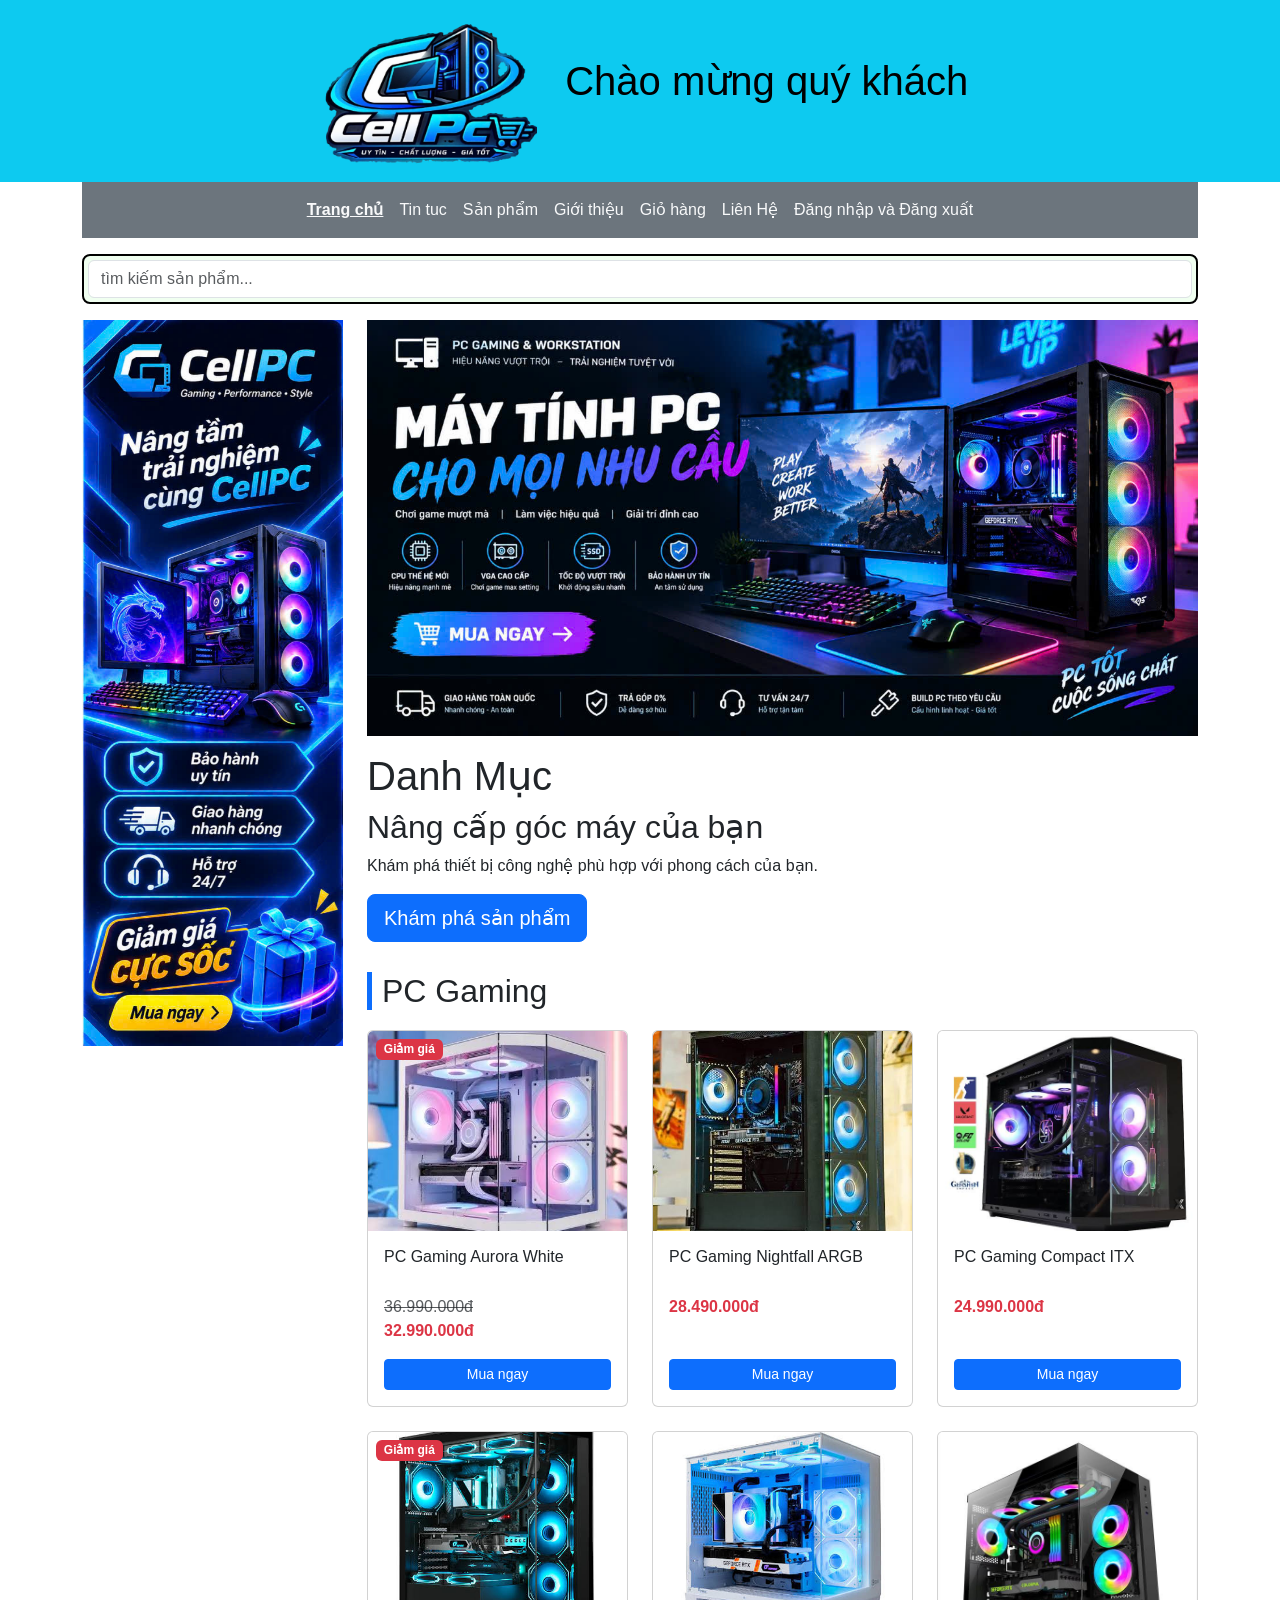
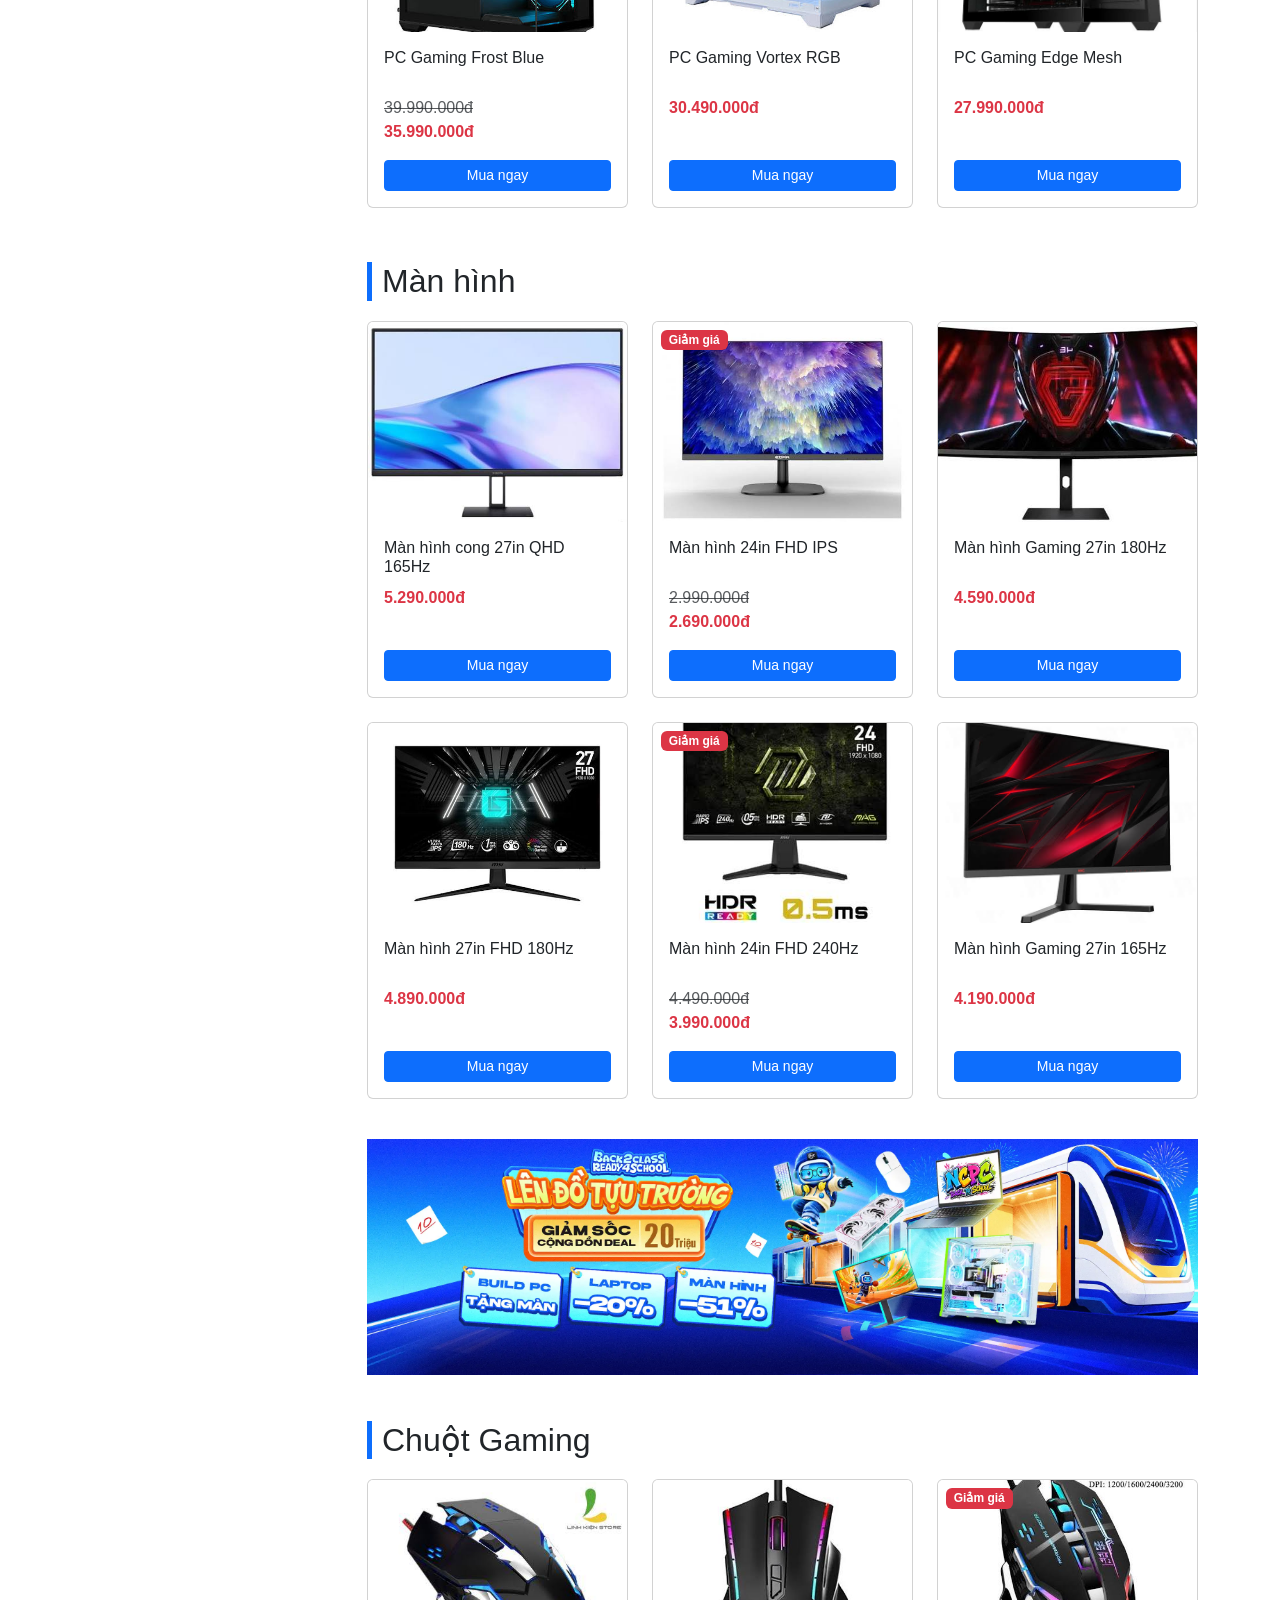
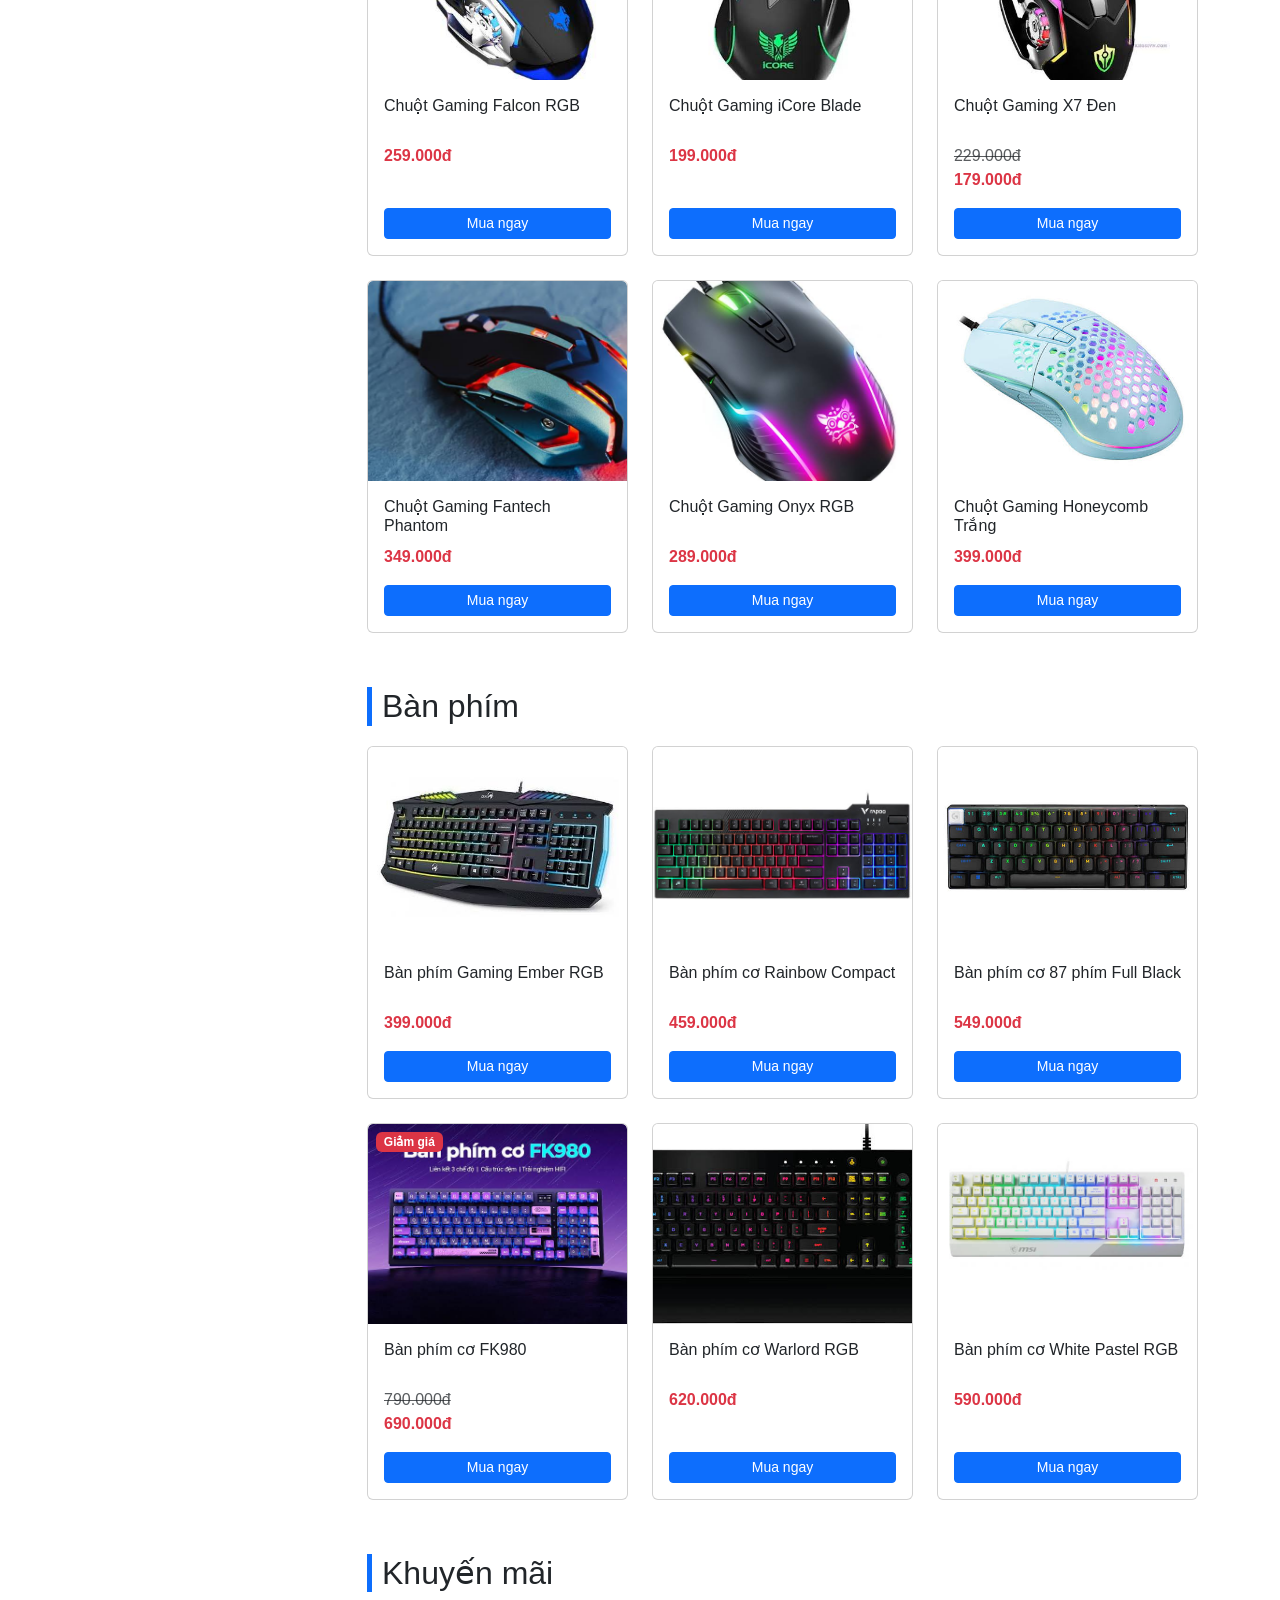
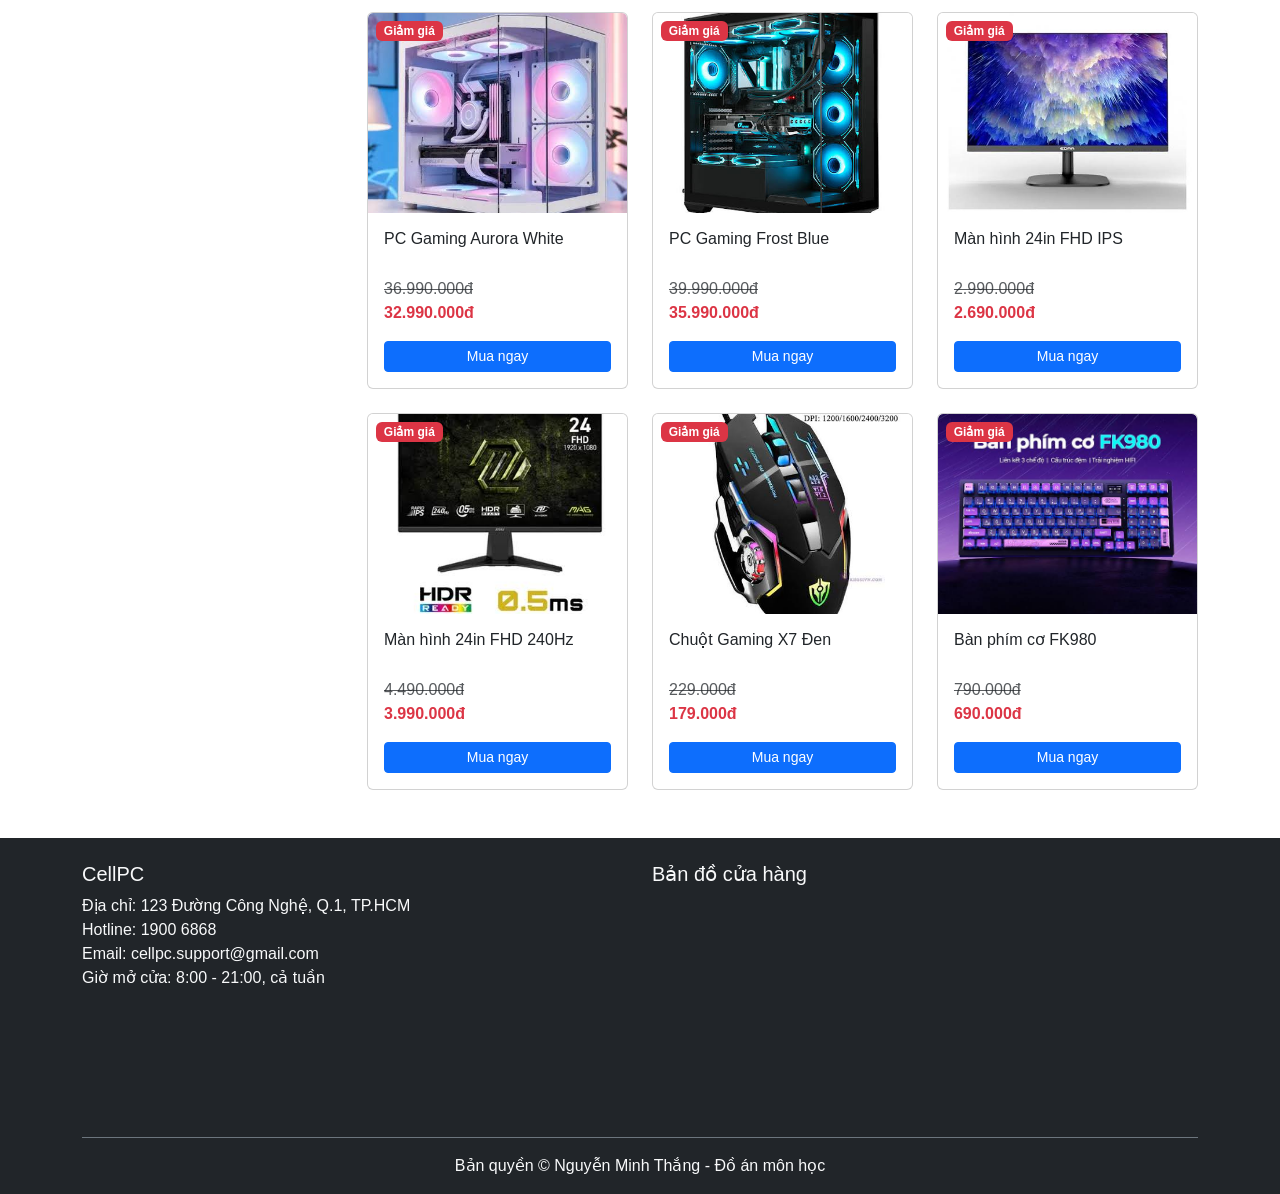
<file: index.html>
<!DOCTYPE html>
<html lang="vi">

<head>
    <meta charset="UTF-8">
    <meta name="viewport" content="width=device-width, initial-scale=1.0">
    <title>TRANG CHỦ</title>
    <link href="css/bootstrap.min.css" rel="stylesheet">
    <link href="css/style.css" rel="stylesheet">
</head>

<body>

    <header class="bg-info text-center py-3">
        <img src="Img/logo.png" alt="CellPC" height="150">
        <a class="text-black text-decoration-none fs-1 ms-4" href="#">Chào mừng quý khách</a>
    </header>

    <div class="container">
        <nav class="navbar navbar-expand-sm text-bg-secondary justify-content-center">
            <ul class="navbar-nav">
                <li class="nav-item"><a class="nav-link text-light fw-bold text-decoration-underline" href="#">Trang chủ</a></li>
                <li class="nav-item"><a class="nav-link text-light" href="trang tin tuc.html">Tin tuc</a></li>
                <li class="nav-item"><a class="nav-link text-light" href="product.html">Sản phẩm</a></li>
                <li class="nav-item"><a class="nav-link text-light" href="tranggioithieu.html">Giới thiệu</a></li>
                <li class="nav-item"><a class="nav-link text-light" href="giohang.html">Giỏ hàng</a></li>
                <li class="nav-item"><a class="nav-link text-light" href="trang lien he.html">Liên Hệ</a></li>
                <li class="nav-item"><a class="nav-link text-light" href="trang dang nhap va dang xuat.html">Đăng nhập và Đăng xuất</a></li>
            </ul>
        </nav>
        <div class="my-3 khung-timkiem">
            <input type="text" id="oTimKiem" class="form-control" placeholder="tìm kiếm sản phẩm...">
        </div>
    </div>
    <div class="container">
        <div class="row">

            <div class="col-md-3 mb-3">
                <div class="menu-trai">
                    <img src="Img/menu trai.jpg" alt="menu trai" class="img-fluid">
                </div>
            </div>
            <div class="col-md-9">
                <img src="Img/BANNER1.webp" alt="banner" class="img-fluid mb-3">
                <div class="danhmục">
                   <h1>Danh Mục</h1>
                    <h2>Nâng cấp góc máy của bạn</h2>
                    <p>Khám phá thiết bị công nghệ phù hợp với phong cách của bạn.</p>
                    <a href="product.html" class="btn btn-primary btn-lg">Khám phá sản phẩm</a>
                </div>
                <div id="pc">
                    <h2 class="section-title">PC Gaming</h2>
                    <div class="row" id="khung-pc">
                        <div class="col-6 col-md-4 mb-4 san-pham">
                            <div class="card the-sp h-100">
                                <span class="badge bg-danger giam-gia">Giảm giá</span>
                                <img src="Img/images1.jpg" class="card-img-top" alt="PC Gaming Aurora White">
                                <div class="card-body">
                                    <h6>PC Gaming Aurora White</h6>
                                    <del class="text-muted">36.990.000đ</del>
                                    <p class="text-danger fw-bold">32.990.000đ</p>
                                    <a href="#" class="btn btn-primary btn-sm">Mua ngay</a>
                                </div>
                            </div>
                        </div>
                        <div class="col-6 col-md-4 mb-4 san-pham">
                            <div class="card the-sp h-100">
                                <img src="Img/images2.jpg" class="card-img-top" alt="PC Gaming Nightfall ARGB">
                                <div class="card-body">
                                    <h6>PC Gaming Nightfall ARGB</h6>
                                    <p class="text-danger fw-bold">28.490.000đ</p>
                                    <a href="#" class="btn btn-primary btn-sm">Mua ngay</a>
                                </div>
                            </div>
                        </div>
                        <div class="col-6 col-md-4 mb-4 san-pham">
                            <div class="card the-sp h-100">
                                <img src="Img/images3.jpg" class="card-img-top" alt="PC Gaming Compact ITX">
                                <div class="card-body">
                                    <h6>PC Gaming Compact ITX</h6>
                                    <p class="text-danger fw-bold">24.990.000đ</p>
                                    <a href="#" class="btn btn-primary btn-sm">Mua ngay</a>
                                </div>
                            </div>
                        </div>
                        <div class="col-6 col-md-4 mb-4 san-pham">
                            <div class="card the-sp h-100">
                                <span class="badge bg-danger giam-gia">Giảm giá</span>
                                <img src="Img/images4.jpg" class="card-img-top" alt="PC Gaming Frost Blue">
                                <div class="card-body">
                                    <h6>PC Gaming Frost Blue</h6>
                                    <del class="text-muted">39.990.000đ</del>
                                    <p class="text-danger fw-bold">35.990.000đ</p>
                                    <a href="#" class="btn btn-primary btn-sm">Mua ngay</a>
                                </div>
                            </div>
                        </div>
                        <div class="col-6 col-md-4 mb-4 san-pham">
                            <div class="card the-sp h-100">
                                <img src="Img/images5.jpg" class="card-img-top" alt="PC Gaming Vortex RGB">
                                <div class="card-body">
                                    <h6>PC Gaming Vortex RGB</h6>
                                    <p class="text-danger fw-bold">30.490.000đ</p>
                                    <a href="#" class="btn btn-primary btn-sm">Mua ngay</a>
                                </div>
                            </div>
                        </div>
                        <div class="col-6 col-md-4 mb-4 san-pham">
                            <div class="card the-sp h-100">
                                <img src="Img/images6.jpg" class="card-img-top" alt="PC Gaming Edge Mesh">
                                <div class="card-body">
                                    <h6>PC Gaming Edge Mesh</h6>
                                    <p class="text-danger fw-bold">27.990.000đ</p>
                                    <a href="#" class="btn btn-primary btn-sm">Mua ngay</a>
                                </div>
                            </div>
                        </div>
                    </div>
                </div>

                <div id="monitor">
                    <h2 class="section-title">Màn hình</h2>
                    <div class="row" id="khung-monitor">
                        <div class="col-6 col-md-4 mb-4 san-pham">
                            <div class="card the-sp h-100">
                                <img src="Img/images7.jpg" class="card-img-top" alt="Màn hình cong 27in QHD 165Hz">
                                <div class="card-body">
                                    <h6>Màn hình cong 27in QHD 165Hz</h6>
                                    <p class="text-danger fw-bold">5.290.000đ</p>
                                    <a href="#" class="btn btn-primary btn-sm">Mua ngay</a>
                                </div>
                            </div>
                        </div>
                        <div class="col-6 col-md-4 mb-4 san-pham">
                            <div class="card the-sp h-100">
                                <span class="badge bg-danger giam-gia">Giảm giá</span>
                                <img src="Img/images8.jpg" class="card-img-top" alt="Màn hình 24in FHD IPS">
                                <div class="card-body">
                                    <h6>Màn hình 24in FHD IPS</h6>
                                    <del class="text-muted">2.990.000đ</del>
                                    <p class="text-danger fw-bold">2.690.000đ</p>
                                    <a href="#" class="btn btn-primary btn-sm">Mua ngay</a>
                                </div>
                            </div>
                        </div>
                        <div class="col-6 col-md-4 mb-4 san-pham">
                            <div class="card the-sp h-100">
                                <img src="Img/images9.jpg" class="card-img-top" alt="Màn hình Gaming 27in 180Hz">
                                <div class="card-body">
                                    <h6>Màn hình Gaming 27in 180Hz</h6>
                                    <p class="text-danger fw-bold">4.590.000đ</p>
                                    <a href="#" class="btn btn-primary btn-sm">Mua ngay</a>
                                </div>
                            </div>
                        </div>
                        <div class="col-6 col-md-4 mb-4 san-pham">
                            <div class="card the-sp h-100">
                                <img src="Img/images10.jpg" class="card-img-top" alt="Màn hình 27in FHD 180Hz">
                                <div class="card-body">
                                    <h6>Màn hình 27in FHD 180Hz</h6>
                                    <p class="text-danger fw-bold">4.890.000đ</p>
                                    <a href="#" class="btn btn-primary btn-sm">Mua ngay</a>
                                </div>
                            </div>
                        </div>
                        <div class="col-6 col-md-4 mb-4 san-pham">
                            <div class="card the-sp h-100">
                                <span class="badge bg-danger giam-gia">Giảm giá</span>
                                <img src="Img/images11.jpg" class="card-img-top" alt="Màn hình 24in FHD 240Hz">
                                <div class="card-body">
                                    <h6>Màn hình 24in FHD 240Hz</h6>
                                    <del class="text-muted">4.490.000đ</del>
                                    <p class="text-danger fw-bold">3.990.000đ</p>
                                    <a href="#" class="btn btn-primary btn-sm">Mua ngay</a>
                                </div>
                            </div>
                        </div>
                        <div class="col-6 col-md-4 mb-4 san-pham">
                            <div class="card the-sp h-100">
                                <img src="Img/images12.jpg" class="card-img-top" alt="Màn hình Gaming 27in 165Hz">
                                <div class="card-body">
                                    <h6>Màn hình Gaming 27in 165Hz</h6>
                                    <p class="text-danger fw-bold">4.190.000đ</p>
                                    <a href="#" class="btn btn-primary btn-sm">Mua ngay</a>
                                </div>
                            </div>
                        </div>
                    </div>
                </div>

                <img src="Img/menu.webp" alt="khuyen mai back to school" class="img-fluid my-3">

                <div id="mouse">
                    <h2 class="section-title">Chuột Gaming</h2>
                    <div class="row" id="khung-mouse">
                        <div class="col-6 col-md-4 mb-4 san-pham">
                            <div class="card the-sp h-100">
                                <img src="Img/images13.jpg" class="card-img-top" alt="Chuột Gaming Falcon RGB">
                                <div class="card-body">
                                    <h6>Chuột Gaming Falcon RGB</h6>
                                    <p class="text-danger fw-bold">259.000đ</p>
                                    <a href="#" class="btn btn-primary btn-sm">Mua ngay</a>
                                </div>
                            </div>
                        </div>
                        <div class="col-6 col-md-4 mb-4 san-pham">
                            <div class="card the-sp h-100">
                                <img src="Img/images14.jpg" class="card-img-top" alt="Chuột Gaming iCore Blade">
                                <div class="card-body">
                                    <h6>Chuột Gaming iCore Blade</h6>
                                    <p class="text-danger fw-bold">199.000đ</p>
                                    <a href="#" class="btn btn-primary btn-sm">Mua ngay</a>
                                </div>
                            </div>
                        </div>
                        <div class="col-6 col-md-4 mb-4 san-pham">
                            <div class="card the-sp h-100">
                                <span class="badge bg-danger giam-gia">Giảm giá</span>
                                <img src="Img/images15.jpg" class="card-img-top" alt="Chuột Gaming X7 Đen">
                                <div class="card-body">
                                    <h6>Chuột Gaming X7 Đen</h6>
                                    <del class="text-muted">229.000đ</del>
                                    <p class="text-danger fw-bold">179.000đ</p>
                                    <a href="#" class="btn btn-primary btn-sm">Mua ngay</a>
                                </div>
                            </div>
                        </div>
                        <div class="col-6 col-md-4 mb-4 san-pham">
                            <div class="card the-sp h-100">
                                <img src="Img/images16.jpg" class="card-img-top" alt="Chuột Gaming Fantech Phantom">
                                <div class="card-body">
                                    <h6>Chuột Gaming Fantech Phantom</h6>
                                    <p class="text-danger fw-bold">349.000đ</p>
                                    <a href="#" class="btn btn-primary btn-sm">Mua ngay</a>
                                </div>
                            </div>
                        </div>
                        <div class="col-6 col-md-4 mb-4 san-pham">
                            <div class="card the-sp h-100">
                                <img src="Img/images17.jpg" class="card-img-top" alt="Chuột Gaming Onyx RGB">
                                <div class="card-body">
                                    <h6>Chuột Gaming Onyx RGB</h6>
                                    <p class="text-danger fw-bold">289.000đ</p>
                                    <a href="#" class="btn btn-primary btn-sm">Mua ngay</a>
                                </div>
                            </div>
                        </div>
                        <div class="col-6 col-md-4 mb-4 san-pham">
                            <div class="card the-sp h-100">
                                <img src="Img/images18.jpg" class="card-img-top" alt="Chuột Gaming Honeycomb Trắng">
                                <div class="card-body">
                                    <h6>Chuột Gaming Honeycomb Trắng</h6>
                                    <p class="text-danger fw-bold">399.000đ</p>
                                    <a href="#" class="btn btn-primary btn-sm">Mua ngay</a>
                                </div>
                            </div>
                        </div>
                    </div>
                </div>

                <div id="keyboard">
                    <h2 class="section-title">Bàn phím</h2>
                    <div class="row" id="khung-keyboard">
                        <div class="col-6 col-md-4 mb-4 san-pham">
                            <div class="card the-sp h-100">
                                <img src="Img/images19.jpg" class="card-img-top" alt="Bàn phím Gaming Ember RGB">
                                <div class="card-body">
                                    <h6>Bàn phím Gaming Ember RGB</h6>
                                    <p class="text-danger fw-bold">399.000đ</p>
                                    <a href="#" class="btn btn-primary btn-sm">Mua ngay</a>
                                </div>
                            </div>
                        </div>
                        <div class="col-6 col-md-4 mb-4 san-pham">
                            <div class="card the-sp h-100">
                                <img src="Img/images20.jpg" class="card-img-top" alt="Bàn phím cơ Rainbow Compact">
                                <div class="card-body">
                                    <h6>Bàn phím cơ Rainbow Compact</h6>
                                    <p class="text-danger fw-bold">459.000đ</p>
                                    <a href="#" class="btn btn-primary btn-sm">Mua ngay</a>
                                </div>
                            </div>
                        </div>
                        <div class="col-6 col-md-4 mb-4 san-pham">
                            <div class="card the-sp h-100">
                                <img src="Img/images21.jpg" class="card-img-top" alt="Bàn phím cơ 87 phím Full Black">
                                <div class="card-body">
                                    <h6>Bàn phím cơ 87 phím Full Black</h6>
                                    <p class="text-danger fw-bold">549.000đ</p>
                                    <a href="#" class="btn btn-primary btn-sm">Mua ngay</a>
                                </div>
                            </div>
                        </div>
                        <div class="col-6 col-md-4 mb-4 san-pham">
                            <div class="card the-sp h-100">
                                <span class="badge bg-danger giam-gia">Giảm giá</span>
                                <img src="Img/images22.jpg" class="card-img-top" alt="Bàn phím cơ FK980">
                                <div class="card-body">
                                    <h6>Bàn phím cơ FK980</h6>
                                    <del class="text-muted">790.000đ</del>
                                    <p class="text-danger fw-bold">690.000đ</p>
                                    <a href="#" class="btn btn-primary btn-sm">Mua ngay</a>
                                </div>
                            </div>
                        </div>
                        <div class="col-6 col-md-4 mb-4 san-pham">
                            <div class="card the-sp h-100">
                                <img src="Img/images23.jpg" class="card-img-top" alt="Bàn phím cơ Warlord RGB">
                                <div class="card-body">
                                    <h6>Bàn phím cơ Warlord RGB</h6>
                                    <p class="text-danger fw-bold">620.000đ</p>
                                    <a href="#" class="btn btn-primary btn-sm">Mua ngay</a>
                                </div>
                            </div>
                        </div>
                        <div class="col-6 col-md-4 mb-4 san-pham">
                            <div class="card the-sp h-100">
                                <img src="Img/images24.jpg" class="card-img-top" alt="Bàn phím cơ White Pastel RGB">
                                <div class="card-body">
                                    <h6>Bàn phím cơ White Pastel RGB</h6>
                                    <p class="text-danger fw-bold">590.000đ</p>
                                    <a href="#" class="btn btn-primary btn-sm">Mua ngay</a>
                                </div>
                            </div>
                        </div>
                    </div>
                </div>

                <div id="khuyenmai">
                    <h2 class="section-title">Khuyến mãi</h2>
                    <div class="row" id="khung-khuyenmai">
                        <div class="col-6 col-md-4 mb-4 san-pham">
                            <div class="card the-sp h-100">
                                <span class="badge bg-danger giam-gia">Giảm giá</span>
                                <img src="Img/images1.jpg" class="card-img-top" alt="PC Gaming Aurora White">
                                <div class="card-body">
                                    <h6>PC Gaming Aurora White</h6>
                                    <del class="text-muted">36.990.000đ</del>
                                    <p class="text-danger fw-bold">32.990.000đ</p>
                                    <a href="#" class="btn btn-primary btn-sm">Mua ngay</a>
                                </div>
                            </div>
                        </div>
                        <div class="col-6 col-md-4 mb-4 san-pham">
                            <div class="card the-sp h-100">
                                <span class="badge bg-danger giam-gia">Giảm giá</span>
                                <img src="Img/images4.jpg" class="card-img-top" alt="PC Gaming Frost Blue">
                                <div class="card-body">
                                    <h6>PC Gaming Frost Blue</h6>
                                    <del class="text-muted">39.990.000đ</del>
                                    <p class="text-danger fw-bold">35.990.000đ</p>
                                    <a href="#" class="btn btn-primary btn-sm">Mua ngay</a>
                                </div>
                            </div>
                        </div>
                        <div class="col-6 col-md-4 mb-4 san-pham">
                            <div class="card the-sp h-100">
                                <span class="badge bg-danger giam-gia">Giảm giá</span>
                                <img src="Img/images8.jpg" class="card-img-top" alt="Màn hình 24in FHD IPS">
                                <div class="card-body">
                                    <h6>Màn hình 24in FHD IPS</h6>
                                    <del class="text-muted">2.990.000đ</del>
                                    <p class="text-danger fw-bold">2.690.000đ</p>
                                    <a href="#" class="btn btn-primary btn-sm">Mua ngay</a>
                                </div>
                            </div>
                        </div>
                        <div class="col-6 col-md-4 mb-4 san-pham">
                            <div class="card the-sp h-100">
                                <span class="badge bg-danger giam-gia">Giảm giá</span>
                                <img src="Img/images11.jpg" class="card-img-top" alt="Màn hình 24in FHD 240Hz">
                                <div class="card-body">
                                    <h6>Màn hình 24in FHD 240Hz</h6>
                                    <del class="text-muted">4.490.000đ</del>
                                    <p class="text-danger fw-bold">3.990.000đ</p>
                                    <a href="#" class="btn btn-primary btn-sm">Mua ngay</a>
                                </div>
                            </div>
                        </div>
                        <div class="col-6 col-md-4 mb-4 san-pham">
                            <div class="card the-sp h-100">
                                <span class="badge bg-danger giam-gia">Giảm giá</span>
                                <img src="Img/images15.jpg" class="card-img-top" alt="Chuột Gaming X7 Đen">
                                <div class="card-body">
                                    <h6>Chuột Gaming X7 Đen</h6>
                                    <del class="text-muted">229.000đ</del>
                                    <p class="text-danger fw-bold">179.000đ</p>
                                    <a href="#" class="btn btn-primary btn-sm">Mua ngay</a>
                                </div>
                            </div>
                        </div>
                        <div class="col-6 col-md-4 mb-4 san-pham">
                            <div class="card the-sp h-100">
                                <span class="badge bg-danger giam-gia">Giảm giá</span>
                                <img src="Img/images22.jpg" class="card-img-top" alt="Bàn phím cơ FK980">
                                <div class="card-body">
                                    <h6>Bàn phím cơ FK980</h6>
                                    <del class="text-muted">790.000đ</del>
                                    <p class="text-danger fw-bold">690.000đ</p>
                                    <a href="#" class="btn btn-primary btn-sm">Mua ngay</a>
                                </div>
                            </div>
                        </div>
                    </div>
                </div>
            </div>
        </div>
    </div>
    <footer class="bg-dark text-light pt-4 mt-4">
        <div class="container">
            <div class="row">
                <div class="col-md-6 mb-3">
                    <h5>CellPC</h5>
                    <p>
                        Địa chỉ: 123 Đường Công Nghệ, Q.1, TP.HCM<br>
                        Hotline: 1900 6868<br>
                        Email: cellpc.support@gmail.com<br>
                        Giờ mở cửa: 8:00 - 21:00, cả tuần
                    </p>
                </div>
                <div class="col-md-6 mb-3">
                    <h5>Bản đồ cửa hàng</h5>
                    <iframe
                        src="https://maps.google.com/maps?q=123%20%C4%90%C6%B0%E1%BB%9Dng%20C%C3%B4ng%20Ngh%E1%BB%87%2C%20Qu%E1%BA%ADn%201%2C%20TP.HCM&output=embed"
                        width="100%" height="220" style="border:0;" allowfullscreen loading="lazy"></iframe>
                </div>
            </div>
            <div class="text-center py-3 border-top border-secondary">
                Bản quyền © Nguyễn Minh Thắng - Đồ án môn học
            </div>
        </div>
    </footer>
</body>

</html>
</file>
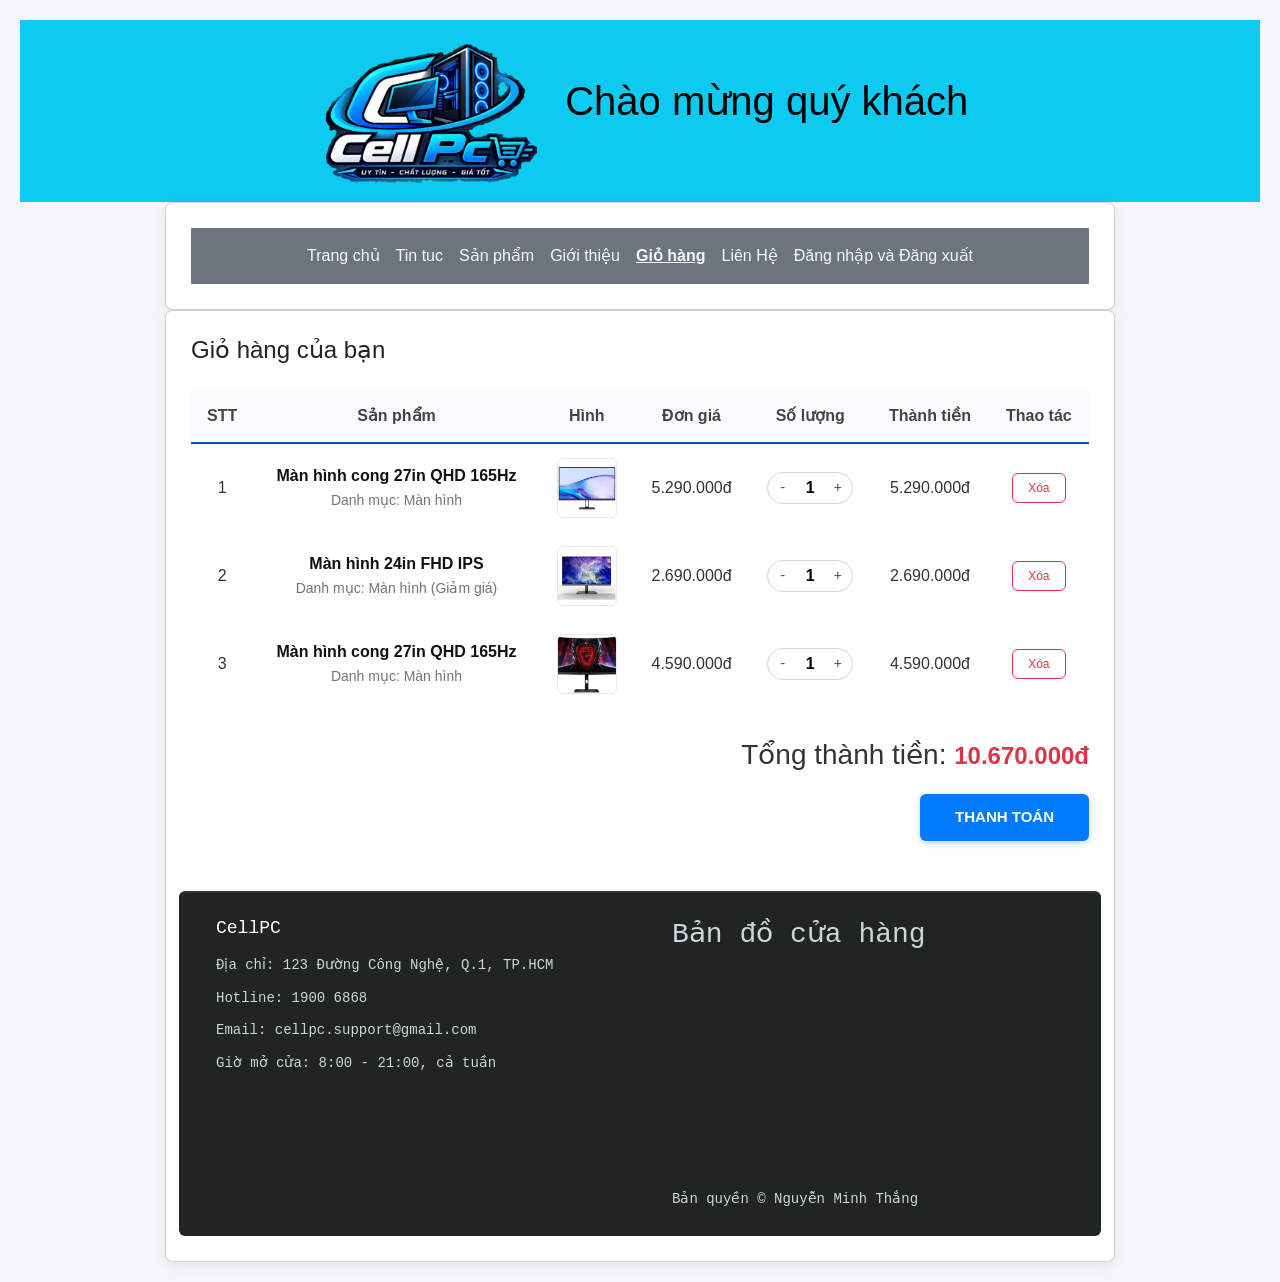
<file: giohang.html>
<!DOCTYPE html>
<html lang="vi">

<head>
    <meta charset="UTF-8">
    <title>Giỏ hàng - CellPC</title>
     <link href="css/bootstrap.min.css" rel="stylesheet">
    <link href="css/style4.css" rel="stylesheet">
</head>

<body>
    <header class="bg-info text-center py-3">
        <img src="Img/logo.png" alt="CellPC" height="150">
        <a class="text-black text-decoration-none fs-1 ms-4" href="#">Chào mừng quý khách</a>
    </header>
    <div class="container">
        <nav class="navbar navbar-expand-sm text-bg-secondary justify-content-center">
            <ul class="navbar-nav">
                <li class="nav-item"><a class="nav-link text-light" href="index.html">Trang
                        chủ</a></li>
                <li class="nav-item"><a class="nav-link text-light" href="trang tin tuc.html">Tin tuc</a></li>
                <li class="nav-item"><a class="nav-link text-light" href="product.html">Sản phẩm</a></li>
                <li class="nav-item"><a class="nav-link text-light" href="tranggioithieu.html">Giới thiệu</a></li>
                <li class="nav-item"><a class="nav-link text-light fw-bold text-decoration-underline" href="giohang.html">Giỏ hàng</a></li>
                <li class="nav-item"><a class="nav-link text-light" href="trang lien he.html">Liên Hệ</a></li>
                <li class="nav-item"><a class="nav-link text-light" href="trang dang nhap va dang xuat.html">Đăng nhập và Đăng xuất</a></li>
            </ul>
        </nav>
    </div>
    <div class="container">
        <h1>Giỏ hàng của bạn</h1>
        <table class="cart-table">
            <thead>
                <tr>
                    <th>STT</th>
                    <th>Sản phẩm</th>
                    <th>Hình</th>
                    <th>Đơn giá</th>
                    <th>Số lượng</th>
                    <th>Thành tiền</th>
                    <th>Thao tác</th>
                </tr>
            </thead>
            <tbody>
                <tr class="cart-item">
                    <td>1</td>
                    <td>
                        <strong>Màn hình cong 27in QHD 165Hz</strong><br>
                        <small>Danh mục: Màn hình</small>
                    </td>
                    <td>
                        <div class="product-img">
                            <img src="Img/images7.jpg" alt="Màn hình cong 27in QHD 165Hz">
                        </div>
                    </td>
                    <td>5.290.000đ</td>
                    <td>
                        <div class="box">
                            <button>-</button>
                            <input type="text" value="1" readonly>
                            <button>+</button>
                        </div>
                    </td>
                    <td>5.290.000đ</td>
                    <td><button class="del">Xóa</button></td>
                </tr>

                <tr class="cart-item">
                    <td>2</td>
                    <td>
                        <strong>Màn hình 24in FHD IPS</strong><br>
                        <small>Danh mục: Màn hình (Giảm giá)</small>
                    </td>
                    <td>
                        <div class="product-img">
                            <img src="Img/images8.jpg" alt="Màn hình">
                        </div>
                    </td>
                    <td>2.690.000đ</td>
                    <td>
                        <div class="box">
                            <button>-</button>
                            <input type="text" value="1" readonly>
                            <button>+</button>
                        </div>
                    </td>
                    <td>2.690.000đ</td>
                    <td><button class="del">Xóa</button></td>
                </tr>
                <tr class="cart-item">
                    <td>3</td>
                    <td>
                        <strong>Màn hình cong 27in QHD 165Hz</strong><br>
                        <small>Danh mục: Màn hình</small>
                    </td>
                    <td>
                        <div class="product-img">
                            <img src="Img/images9.jpg" alt="Màn hình Gaming 27in 180Hz">
                        </div>
                    </td>
                    <td>4.590.000đ</td>
                    <td>
                        <div class="box">
                            <button>-</button>
                            <input type="text" value="1" readonly>
                            <button>+</button>
                        </div>
                    </td>
                    <td>4.590.000đ</td>
                    <td><button class="del">Xóa</button></td>
                </tr>
            </tbody>

        </table>
        <div class="cart-footer">
            <h3>Tổng thành tiền: <span class="total-price">10.670.000đ</span></h3>
            <button class="pay">THANH TOÁN</button>
        </div>
        <div class="row">
            <div class="text">
                <h3>CellPC</h3>
                <p>Địa chỉ: 123 Đường Công Nghệ, Q.1, TP.HCM</p>
                <p>Hotline: 1900 6868</p>
                <p>Email: cellpc.support@gmail.com</p>
                <p>Giờ mở cửa: 8:00 - 21:00, cả tuần</p>
            </div>

            <div class="map">
                <h3>Bản đồ cửa hàng</h3>
                <div class="map-placeholder">
                    <iframe
                        src="https://maps.google.com/maps?q=123%20%C4%90%C6%B0%E1%BB%9Dng%20C%C3%B4ng%20Ngh%E1%BB%87%2C%20Qu%E1%BA%ADn%201%2C%20TP.HCM&output=embed"
                        width="100%" height="220" style="border:0;" allowfullscreen loading="lazy"></iframe>
                </div>
                <small class="copyright">Bản quyền © Nguyễn Minh Thắng</small>
            </div>
        </div>
    </div>

</body>

</html>
</file>
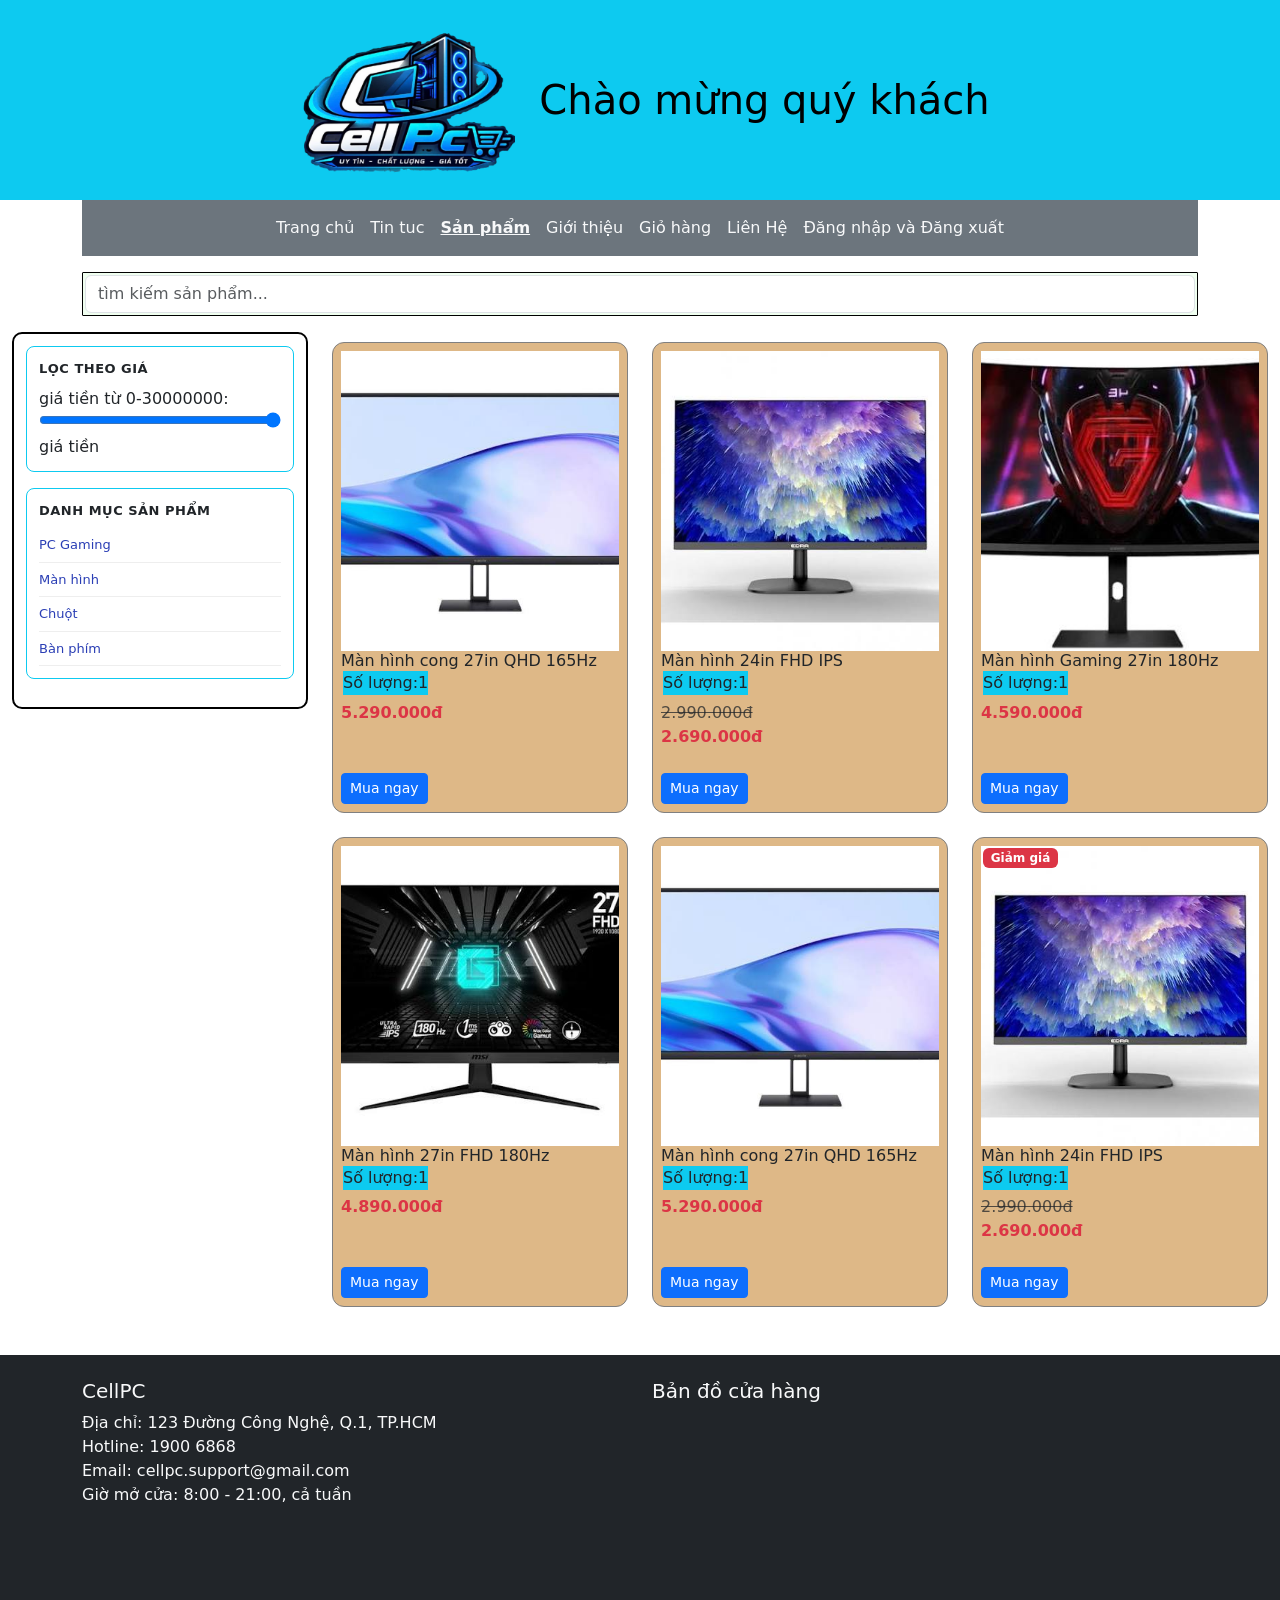
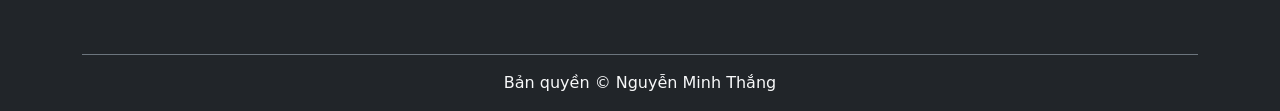
<file: product.html>
<!DOCTYPE html>
<html lang="vi">

<head>
    <meta charset="UTF-8">
    <meta http-equiv="X-UA-Compatible" content="IE=edge">
    <meta name="viewport" content="width=device-width, initial-scale=1.0">
    <title>Sản phẩm </title>
    <link href="css/bootstrap.min.css" rel="stylesheet">
    <link href="css/style2.css" rel="stylesheet">
</head>

<body>
    <div class="container-fluid p-0">
        <header style="height:200px;" class="bg-info d-flex align-items-center justify-content-center">
            <img src="Img/logo.png" alt="CellPC" style="height: 150px; left: 100px;">
            <a class="text-black text-decoration-none fs-1 ms-4" href="#">Chào mừng quý khách</a>
        </header>
        <div class="container">
            <nav class="navbar navbar-expand-sm text-bg-secondary justify-content-center">
                <ul class="navbar-nav">
                    <li class="nav-item"><a class="nav-link text-light" href="index.html">Trang chủ</a></li>
                    <li class="nav-item"><a class="nav-link text-light" href="trang tin tuc.html">Tin tuc</a></li>
                    <li class="nav-item"><a class="nav-link text-light fw-bold text-decoration-underline"
                            href="product.html">Sản phẩm</a></li>
                    <li class="nav-item"><a class="nav-link text-light" href="tranggioithieu.html">Giới thiệu</a></li>
                    <li class="nav-item"><a class="nav-link text-light" href="giohang.html">Giỏ hàng</a></li>
                    <li class="nav-item"><a class="nav-link text-light" href="trang lien he.html">Liên Hệ</a></li>
                    <li class="nav-item"><a class="nav-link text-light" href="trang dang nhap va dang xuat.html">Đăng nhập và Đăng xuất</a>
                    </li>
                </ul>
            </nav>
        </div>
    </div>
    <div class="container">
        <div class="my-3 khung-timkiem">
            <input type="text" id="oTimKiem" class="form-control" placeholder="tìm kiếm sản phẩm...">
        </div>
    </div>
    <div class="container-fluid my-2">
        <div class="row">
            <div class="col-md-3">
                <div class="khung-bao">
                    <div class="hop-gia">
                        <div class="dm-tieu-de">LỌC THEO GIÁ</div>
                        <label for="vol">giá tiền từ 0-30000000:</label>
                        <input type="range" id="gia" min="0" max="30000000" step="100000" value="30000000"
                            class="w-100">
                        <div id="hienThi">giá tiền</div>
                    </div>

                    <div class="danh-muc">
                        <div class="dm-tieu-de">DANH MỤC SẢN PHẨM</div>
                        <ul class="dm-list">
                            <li><a href="#pc">PC Gaming</a></li>
                            <li><a href="#monitor">Màn hình</a></li>
                            <li><a href="#mouse">Chuột</a></li>
                            <li><a href="#keyboard">Bàn phím</a></li>
                        </ul>
                    </div>
                </div>
            </div>
            <div class="col-md-9">
                <div class="sapxep mb-2"> </div>
                <div class="row">
                    <div class="col-6 col-md-4 mb-4 san-pham">
                        <div class="sp p-2">
                            <img src="Img/images7.jpg" class="card-img-top" alt="Màn hình cong 27in QHD 165Hz">
                            <h6>Màn hình cong 27in QHD 165Hz</h6>
                            <p class="text-danger fw-bold">5.290.000đ</p>
                            <div class="so-luong">
                                <label>Số lượng:1</label>
                            </div>
                            <div class="mua"><a href="#" class="btn btn-primary btn-sm">Mua ngay</a></div>
                        </div>
                    </div>
                    <div class="col-6 col-md-4 mb-4 san-pham">
                        <div class="sp p-2">
                            <img src="Img/images8.jpg" class="card-img-top" alt="Màn hình 24in FHD IPS">
                            <h6>Màn hình 24in FHD IPS</h6>
                            <del class="text-muted">2.990.000đ</del>
                            <p class="text-danger fw-bold">2.690.000đ</p>
                            <div class="so-luong">
                                <label>Số lượng:1</label>
                            </div>
                            <div class="mua"><a href="#" class="btn btn-primary btn-sm">Mua ngay</a></div>
                        </div>
                    </div>
                    <div class="col-6 col-md-4 mb-4 san-pham">
                        <div class="sp p-2">
                            <img src="Img/images9.jpg" class="card-img-top" alt="Màn hình Gaming 27in 180Hz">
                            <h6>Màn hình Gaming 27in 180Hz</h6>
                            <p class="text-danger fw-bold">4.590.000đ</p>
                            <div class="so-luong">
                                <label>Số lượng:1</label>
                            </div>
                            <div class="mua"><a href="#" class="btn btn-primary btn-sm">Mua ngay</a></div>
                        </div>
                    </div>
                    <div class="col-6 col-md-4 mb-4 san-pham">
                        <div class="sp p-2">
                            <img src="Img/images10.jpg" class="card-img-top" alt="Màn hình 27in FHD 180Hz">
                            <h6>Màn hình 27in FHD 180Hz</h6>
                            <p class="text-danger fw-bold">4.890.000đ</p>
                            <div class="so-luong">
                                <label>Số lượng:1</label>
                            </div>
                            <div class="mua"> <a href="#" class="btn btn-primary btn-sm">Mua ngay</a></div>
                        </div>
                    </div>
                    <div class="col-6 col-md-4 mb-4 san-pham">
                        <div class="sp p-2">
                            <img src="Img/images7.jpg" class="card-img-top" alt="Màn hình cong 27in QHD 165Hz">
                            <h6>Màn hình cong 27in QHD 165Hz</h6>
                            <p class="text-danger fw-bold">5.290.000đ</p>
                            <div class="so-luong">
                                <label>Số lượng:1</label>
                            </div>
                            <div class="mua"><a href="#" class="btn btn-primary btn-sm">Mua ngay</a></div>
                        </div>
                    </div>
                    <div class="col-6 col-md-4 mb-4 san-pham">
                        <div class="sp p-2">
                            <span class="badge bg-danger giam-gia">Giảm giá</span>
                            <img src="Img/images8.jpg" class="card-img-top" alt="Màn hình 24in FHD IPS">
                         <div class="tensp"><h6>Màn hình 24in FHD IPS</h6></div> 
                            <del class="text-muted">2.990.000đ</del>
                            <p class="text-danger fw-bold">2.690.000đ</p>
                            <div class="so-luong">
                                <label>Số lượng:1</label>
                            </div>
                            <div class="mua"><a href="#" class="btn btn-primary btn-sm">Mua ngay</a></div>
                        </div>
                    </div>
                </div>
            </div>
        </div>
    </div>
    <footer class="bg-dark text-light pt-4 mt-4">
        <div class="container">
            <div class="row">
                <div class="col-md-6 mb-3">
                    <h5>CellPC</h5>
                    <p>
                        Địa chỉ: 123 Đường Công Nghệ, Q.1, TP.HCM<br>
                        Hotline: 1900 6868<br>
                        Email: cellpc.support@gmail.com<br>
                        Giờ mở cửa: 8:00 - 21:00, cả tuần
                    </p>
                </div>
                <div class="col-md-6 mb-3">
                    <h5>Bản đồ cửa hàng</h5>
                    <iframe
                        src="https://maps.google.com/maps?q=123%20%C4%90%C6%B0%E1%BB%9Dng%20C%C3%B4ng%20Ngh%E1%BB%87%2C%20Qu%E1%BA%ADn%201%2C%20TP.HCM&output=embed"
                        width="100%" height="220" style="border:0;" allowfullscreen loading="lazy"></iframe>
                </div>
            </div>
            <div class="text-center py-3 border-top border-secondary">
                Bản quyền © Nguyễn Minh Thắng
            </div>
        </div>
    </footer>
</body>

</html>
</file>
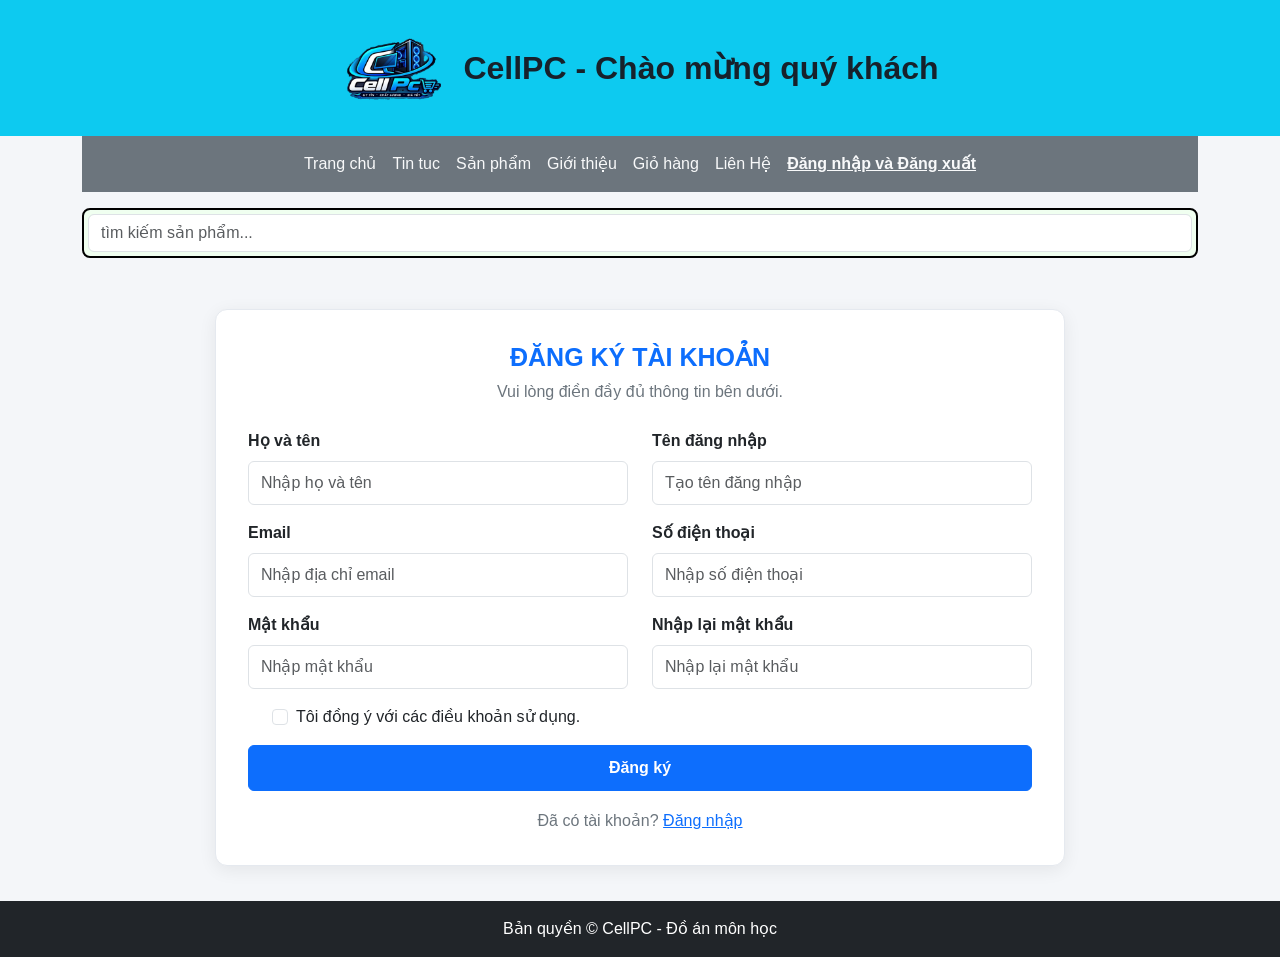
<file: trang dang ki.html>
<!DOCTYPE html>
<html lang="vi">
<head>
    <meta charset="UTF-8">
    <meta name="viewport" content="width=device-width, initial-scale=1.0">
    <title>Đăng ký - CellPC</title>
    <link href="css/bootstrap.min.css" rel="stylesheet">
    <link href="css/style.css" rel="stylesheet">
    <link href="css/login.css" rel="stylesheet">
    <link href="css/register.css" rel="stylesheet">
</head>
<body>
    <header class="site-header">
        <div class="header-content">
            <img src="Img/logo.png" alt="CellPC" class="site-logo">
            <h1>CellPC - Chào mừng quý khách</h1>
        </div>
    </header>

    <div class="container">
        <nav class="navbar navbar-expand-sm text-bg-secondary justify-content-center">
            <ul class="navbar-nav">
                <li class="nav-item"><a class="nav-link text-light" href="index.html">Trang chủ</a></li>
                <li class="nav-item"><a class="nav-link text-light" href="trang tin tuc.html">Tin tuc</a></li>
                <li class="nav-item"><a class="nav-link text-light" href="product.html">Sản phẩm</a></li>
                <li class="nav-item"><a class="nav-link text-light" href="tranggioithieu.html">Giới thiệu</a></li>
                <li class="nav-item"><a class="nav-link text-light" href="giohang.html">Giỏ hàng</a></li>
                <li class="nav-item"><a class="nav-link text-light" href="trang lien he.html">Liên Hệ</a></li>
                <li class="nav-item"><a class="nav-link text-light fw-bold text-decoration-underline" href="trang dang nhap va dang xuat.html">Đăng nhập và Đăng xuất</a>
                </li>
            </ul>
        </nav>
    </div>
    <div class="container">
        <div class="my-3 khung-timkiem">
            <input type="text" id="oTimKiem" class="form-control" placeholder="tìm kiếm sản phẩm...">
        </div>
    </div>

    <main class="container register-wrapper">
        <section class="auth-card register-card">
            <h2 class="auth-title">ĐĂNG KÝ TÀI KHOẢN</h2>
            <p class="register-description">Vui lòng điền đầy đủ thông tin bên dưới.</p>

            <form action="#" method="post">
                <div class="row">
                    <div class="col-12 col-md-6 mb-3">
                        <label for="fullname" class="form-label">Họ và tên</label>
                        <input type="text" class="form-control" id="fullname" name="fullname"
                               placeholder="Nhập họ và tên" required>
                    </div>
                    <div class="col-12 col-md-6 mb-3">
                        <label for="username" class="form-label">Tên đăng nhập</label>
                        <input type="text" class="form-control" id="username" name="username"
                               placeholder="Tạo tên đăng nhập" required>
                    </div>
                    <div class="col-12 col-md-6 mb-3">
                        <label for="email" class="form-label">Email</label>
                        <input type="email" class="form-control" id="email" name="email"
                               placeholder="Nhập địa chỉ email" required>
                    </div>
                    <div class="col-12 col-md-6 mb-3">
                        <label for="phone" class="form-label">Số điện thoại</label>
                        <input type="tel" class="form-control" id="phone" name="phone"
                               placeholder="Nhập số điện thoại">
                    </div>
                    <div class="col-12 col-md-6 mb-3">
                        <label for="password" class="form-label">Mật khẩu</label>
                        <input type="password" class="form-control" id="password" name="password"
                               placeholder="Nhập mật khẩu" required>
                    </div>
                    <div class="col-12 col-md-6 mb-3">
                        <label for="confirmPassword" class="form-label">Nhập lại mật khẩu</label>
                        <input type="password" class="form-control" id="confirmPassword"
                               name="confirmPassword" placeholder="Nhập lại mật khẩu" required>
                    </div>
                </div>

                <div class="form-check mb-3">
                    <input class="form-check-input" type="checkbox" id="agree" name="agree" required>
                    <label class="form-check-label" for="agree">
                        Tôi đồng ý với các điều khoản sử dụng.
                    </label>
                </div>

                <button type="submit" class="btn btn-primary auth-button">Đăng ký</button>
                <p class="auth-note">Đã có tài khoản? <a href="trang dang nhap va dang xuat.html">Đăng nhập</a></p>
            </form>
        </section>
    </main>

    <footer class="site-footer">
        Bản quyền © CellPC - Đồ án môn học
    </footer>
</body>
</html>
</file>
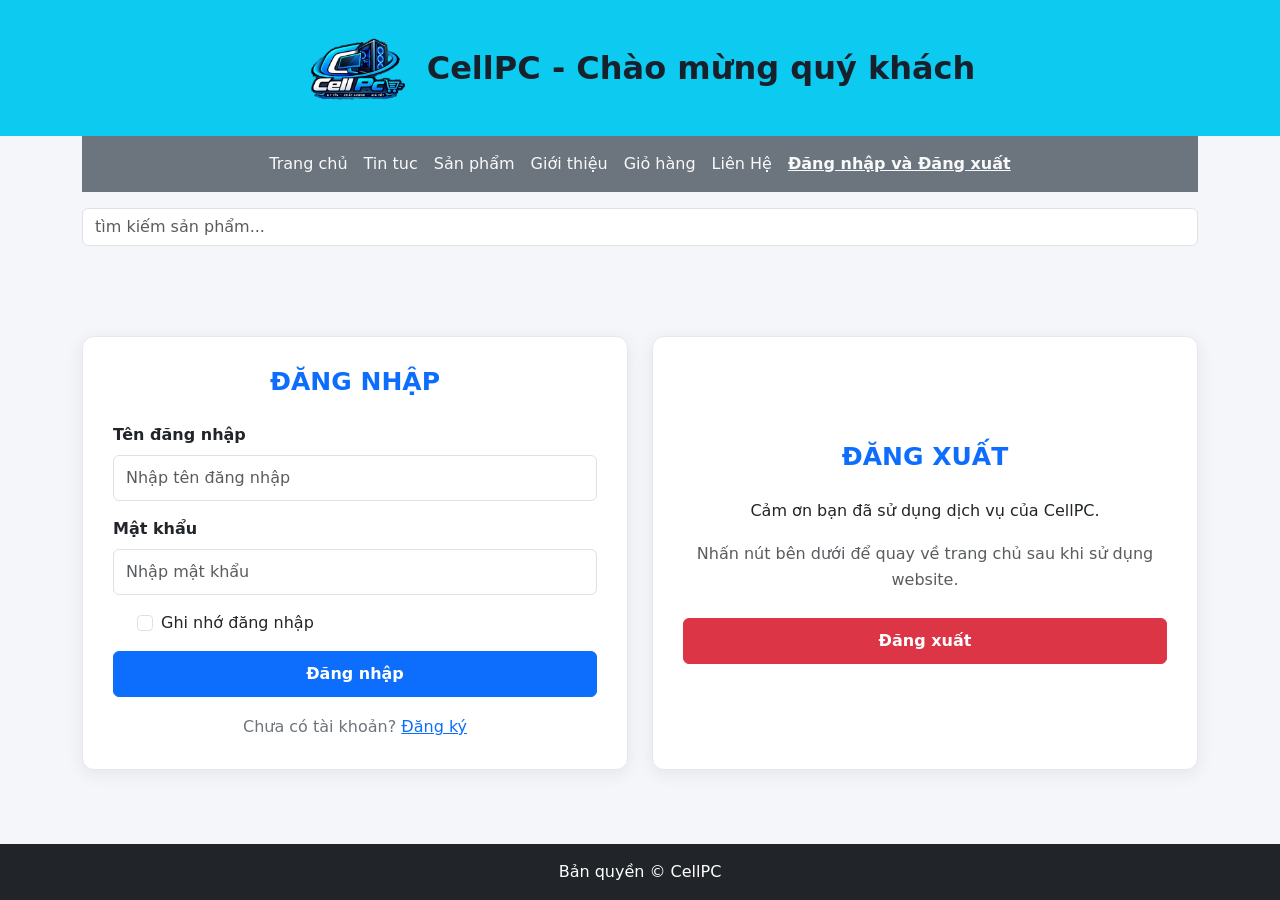
<file: trang dang nhap va dang xuat.html>
<!DOCTYPE html>
<html lang="vi">

<head>
    <meta charset="UTF-8">
    <meta name="viewport" content="width=device-width, initial-scale=1.0">
    <title>Đăng nhập - CellPC</title>
    <link href="css/bootstrap.min.css" rel="stylesheet">
    <link href="css/login.css" rel="stylesheet">
</head>

<body>
    <header class="site-header">
        <div class="header-content">
            <img src="Img/logo.png" alt="CellPC" class="site-logo">
            <h1>CellPC - Chào mừng quý khách</h1>
        </div>
    </header>

    <div class="container">
        <nav class="navbar navbar-expand-sm text-bg-secondary justify-content-center">
            <ul class="navbar-nav">
                <li class="nav-item"><a class="nav-link text-light" href="index.html">Trang chủ</a></li>
                <li class="nav-item"><a class="nav-link text-light" href="trang tin tuc.html">Tin tuc</a></li>
                <li class="nav-item"><a class="nav-link text-light" href="product.html">Sản phẩm</a></li>
                <li class="nav-item"><a class="nav-link text-light" href="tranggioithieu.html">Giới thiệu</a></li>
                <li class="nav-item"><a class="nav-link text-light" href="giohang.html">Giỏ hàng</a></li>
                <li class="nav-item"><a class="nav-link text-light" href="trang lien he.html">Liên Hệ</a></li>
                <li class="nav-item"><a class="nav-link text-light fw-bold text-decoration-underline" href="trang dang nhap va dang xuat.html">Đăng nhập và Đăng xuất</a>
                </li>
            </ul>
        </nav>
    </div>
    <div class="container">
        <div class="my-3 khung-timkiem">
            <input type="text" id="oTimKiem" class="form-control" placeholder="tìm kiếm sản phẩm...">
        </div>
    </div>
    <main class="container login-wrapper">
        <div class="row g-4 auth-row">
            <div class="col-12 col-md-6">
                <section class="auth-card">
                    <h2 class="auth-title">ĐĂNG NHẬP</h2>
                    <form action="#" method="post">
                        <div class="mb-3">
                            <label for="username" class="form-label">Tên đăng nhập</label>
                            <input type="text" class="form-control" id="username" name="username"
                                placeholder="Nhập tên đăng nhập" required>
                        </div>

                        <div class="mb-3">
                            <label for="password" class="form-label">Mật khẩu</label>
                            <input type="password" class="form-control" id="password" name="password"
                                placeholder="Nhập mật khẩu" required>
                        </div>

                        <div class="form-check mb-3">
                            <input class="form-check-input" type="checkbox" id="remember" name="remember">
                            <label class="form-check-label" for="remember">Ghi nhớ đăng nhập</label>
                        </div>

                        <button type="submit" class="btn btn-primary auth-button">Đăng nhập</button>
                        <p class="auth-note">Chưa có tài khoản? <a href="trang dang ki.html">Đăng ký</a></p>
                    </form>
                </section>
            </div>

            <div class="col-12 col-md-6">
                <section class="auth-card logout-card">
                    <h2 class="auth-title">ĐĂNG XUẤT</h2>
                    <p>Cảm ơn bạn đã sử dụng dịch vụ của CellPC.</p>
                    <p class="text-muted">Nhấn nút bên dưới để quay về trang chủ sau khi sử dụng website.</p>
                    <a href="index.html" class="btn btn-danger auth-button">Đăng xuất</a>
                </section>
            </div>
        </div>
    </main>

    <footer class="site-footer">
        Bản quyền © CellPC
    </footer>
</body>

</html>
</file>
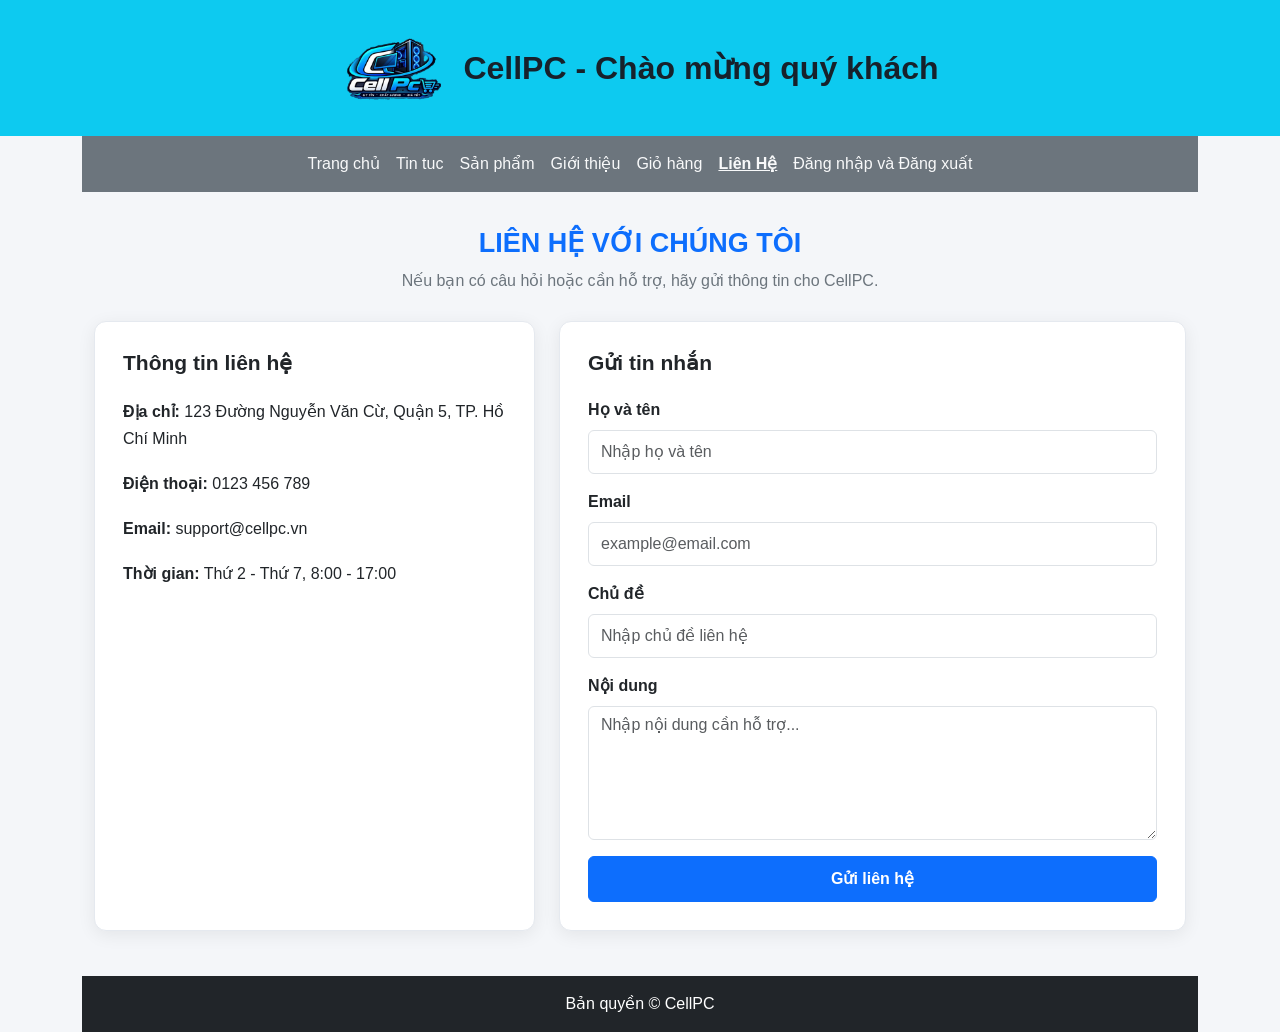
<file: trang lien he.html>
<!DOCTYPE html>
<html lang="vi">
<head>
    <meta charset="UTF-8">
    <meta name="viewport" content="width=device-width, initial-scale=1.0">
    <title>Liên hệ - CellPC</title>
    <link href="css/bootstrap.min.css" rel="stylesheet">
    <link href="css/style.css" rel="stylesheet">
    <link href="css/contact.css" rel="stylesheet">
</head>
<body>
    <header class="site-header">
        <div class="header-content">
            <img src="Img/logo.png" alt="CellPC" class="site-logo">
            <h1>CellPC - Chào mừng quý khách</h1>
        </div>
    </header>

    <div class="container">
        <nav class="navbar navbar-expand-sm text-bg-secondary justify-content-center">
            <ul class="navbar-nav">
                <li class="nav-item"><a class="nav-link text-light" href="index.html">Trang chủ</a></li>
                <li class="nav-item"><a class="nav-link text-light" href="trang tin tuc.html">Tin tuc</a></li>
                <li class="nav-item"><a class="nav-link text-light" href="product.html">Sản phẩm</a></li>
                <li class="nav-item"><a class="nav-link text-light" href="tranggioithieu.html">Giới thiệu</a></li>
                <li class="nav-item"><a class="nav-link text-light" href="giohang.html">Giỏ hàng</a></li>
                <li class="nav-item"><a class="nav-link text-light fw-bold text-decoration-underline" href="trang lien he.html">Liên Hệ</a></li>
                <li class="nav-item"><a class="nav-link text-light" href="trang dang nhap va dang xuat.html">Đăng nhập và Đăng xuất</a>
                </li>
            </ul>
        </nav>
    <main class="container contact-wrapper">
        <section class="contact-heading">
            <h2>LIÊN HỆ VỚI CHÚNG TÔI</h2>
            <p>Nếu bạn có câu hỏi hoặc cần hỗ trợ, hãy gửi thông tin cho CellPC.</p>
        </section>

        <div class="row g-4">
            <div class="col-12 col-md-5">
                <section class="contact-card contact-info">
                    <h3>Thông tin liên hệ</h3>
                    <p><strong>Địa chỉ:</strong> 123 Đường Nguyễn Văn Cừ, Quận 5, TP. Hồ Chí Minh</p>
                    <p><strong>Điện thoại:</strong> 0123 456 789</p>
                    <p><strong>Email:</strong> support@cellpc.vn</p>
                    <p><strong>Thời gian:</strong> Thứ 2 - Thứ 7, 8:00 - 17:00</p>
                </section>
            </div>

            <div class="col-12 col-md-7">
                <section class="contact-card">
                    <h3>Gửi tin nhắn</h3>
                    <form action="#" method="post">
                        <div class="mb-3">
                            <label for="fullname" class="form-label">Họ và tên</label>
                            <input type="text" class="form-control" id="fullname" name="fullname"
                                   placeholder="Nhập họ và tên" required>
                        </div>

                        <div class="mb-3">
                            <label for="email" class="form-label">Email</label>
                            <input type="email" class="form-control" id="email" name="email"
                                   placeholder="example@email.com" required>
                        </div>

                        <div class="mb-3">
                            <label for="subject" class="form-label">Chủ đề</label>
                            <input type="text" class="form-control" id="subject" name="subject"
                                   placeholder="Nhập chủ đề liên hệ">
                        </div>

                        <div class="mb-3">
                            <label for="message" class="form-label">Nội dung</label>
                            <textarea class="form-control" id="message" name="message" rows="5"
                                      placeholder="Nhập nội dung cần hỗ trợ..." required></textarea>
                        </div>

                        <button type="submit" class="btn btn-primary contact-button">Gửi liên hệ</button>
                    </form>
                </section>
            </div>
        </div>
    </main>

    <footer class="site-footer">
        Bản quyền © CellPC
    </footer>
</body>
</html>
</file>
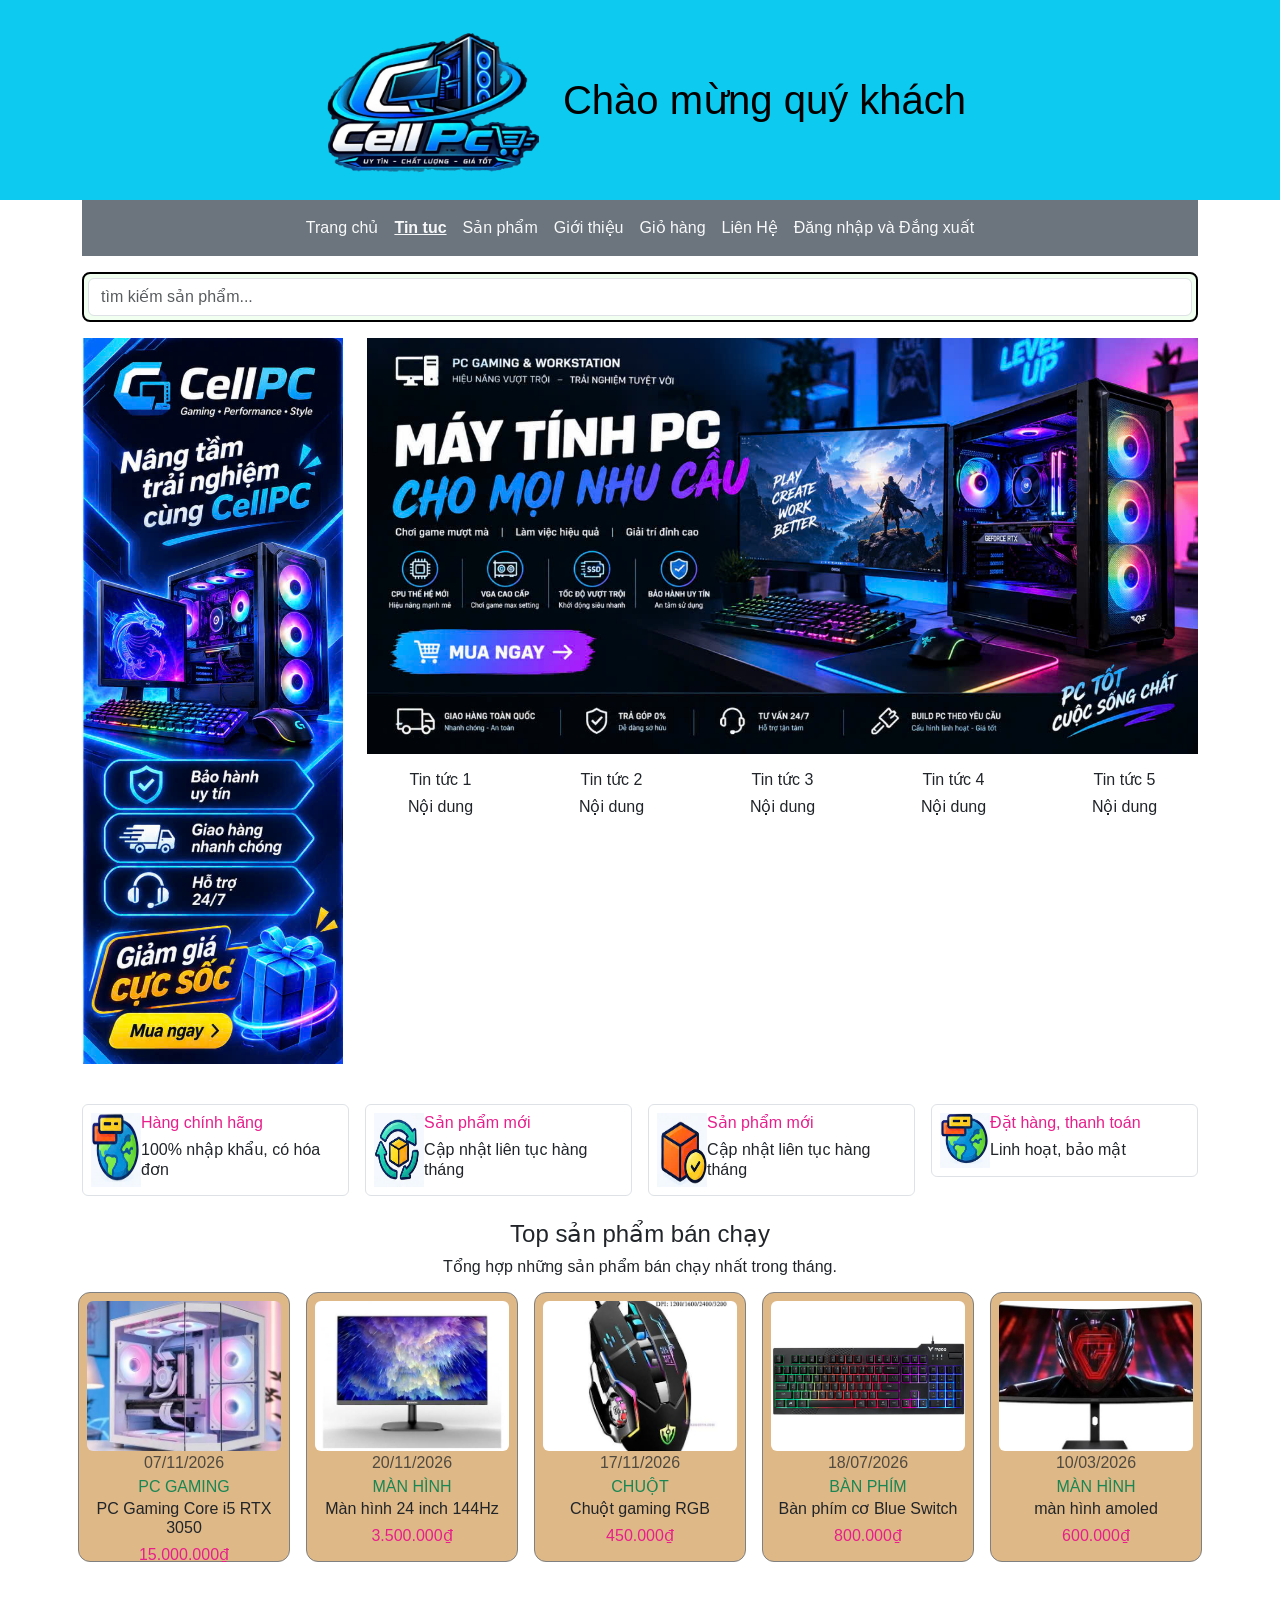
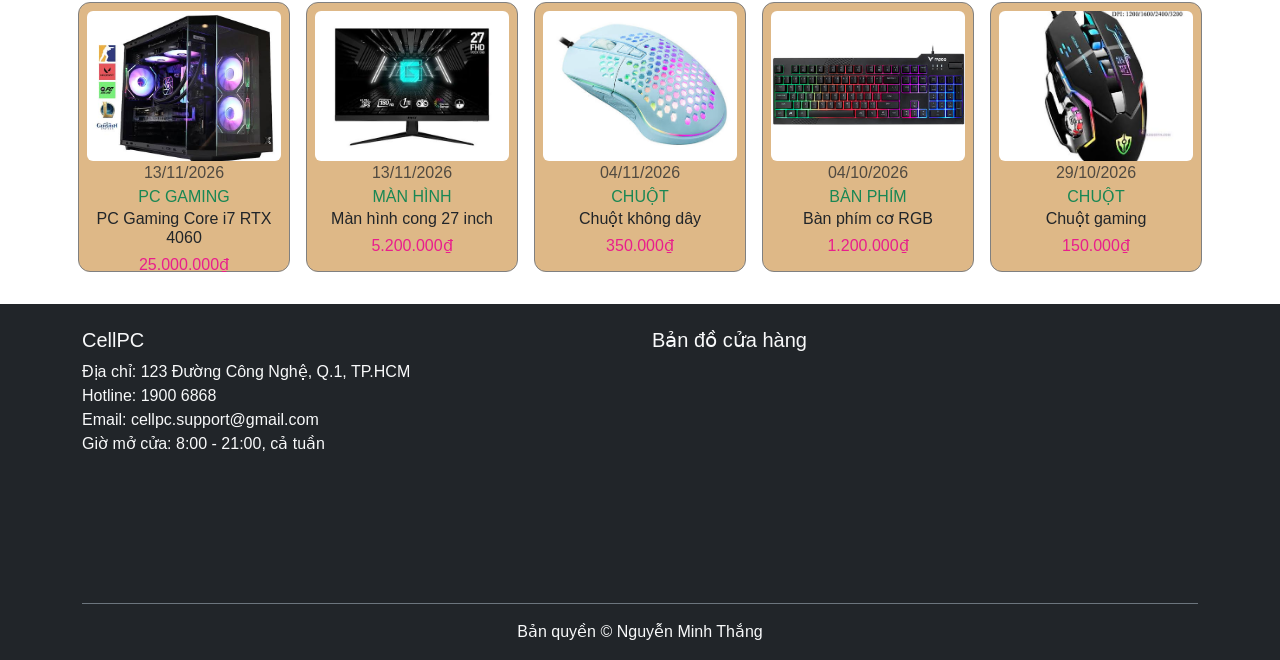
<file: trang tin tuc.html>
<!DOCTYPE html>
<html lang="vi">

<head>
    <meta charset="UTF-8">
    <meta http-equiv="X-UA-Compatible" content="IE=edge">
    <meta name="viewport" content="width=device-width, initial-scale=1.0">
    <title>TRANG TIN TỨC</title>
    <link href="css/bootstrap.min.css" rel="stylesheet">
    <link href="css/style.css" rel="stylesheet">
</head>

<body>
    <div class="container-fluid p-0">
        <header style="height:200px;" class="bg-info d-flex align-items-center justify-content-center">
            <img src="Img/logo.png" alt="CellPC" style="height: 150px; left: 100px;">
            <a class="text-black text-decoration-none fs-1 ms-4" href="#">Chào mừng quý khách</a>
        </header>
        <div class="container">
            <nav class="navbar navbar-expand-sm text-bg-secondary justify-content-center">
                <ul class="navbar-nav">
                    <li class="nav-item"><a class="nav-link text-light" href="index.html">Trang chủ</a></li>
                    <li class="nav-item"><a class="nav-link text-light fw-bold text-decoration-underline"
                            href="trang tin tuc.html" aria-current="page">Tin tuc</a></li>
                    <li class="nav-item"><a class="nav-link text-light" href="product.html">Sản phẩm</a></li>
                    <li class="nav-item"><a class="nav-link text-light" href="tranggioithieu.html">Giới thiệu</a></li>
                    <li class="nav-item"><a class="nav-link text-light" href="giohang.html">Giỏ hàng</a></li>
                    <li class="nav-item"><a class="nav-link text-light" href="trang lien he.html">Liên Hệ</a></li>
                    <li class="nav-item"><a class="nav-link text-light" href="trang dang nhap va dang xuat.html">Đăng nhập và Đắng xuất</a>
                    </li>
                </ul>
            </nav>
            <div class="my-3 khung-timkiem">
                <input type="text" id="oTimKiem" class="form-control" placeholder="tìm kiếm sản phẩm...">
            </div>
        </div>
    </div>
    <div class="container">
        <div class="row my-3">
            <div class="col-md-3" style="min-height:300px;">
                <img src="Img/menu trai.jpg" alt="" class="img-fluid w-100 d-block mb-3">
            </div>

            <div class="col-md-9" style="min-height:400px;">
                <div class="new-banner">
                    <img src="Img/BANNER1.webp" alt="" class="img-fluid w-100 d-block mb-3">
                </div>
                <div class="row">
                    <div class="col-6 col-md new-text text-center">
                        <h6>Tin tức 1</h6>
                        <h6>Nội dung</h6>
                    </div>
                    <div class="col-6 col-md new-text text-center">
                        <h6>Tin tức 2</h6>
                        <h6>Nội dung</h6>
                    </div>
                    <div class="col-6 col-md new-text text-center">
                        <h6>Tin tức 3</h6>
                        <h6>Nội dung</h6>
                    </div>
                    <div class="col-6 col-md new-text text-center">
                        <h6>Tin tức 4</h6>
                        <h6>Nội dung</h6>
                    </div>
                    <div class="col-6 col-md new-text text-center">
                        <h6>Tin tức 5</h6>
                        <h6>Nội dung</h6>
                    </div>
                </div>
            </div>
        </div>
    </div>
    <div class="container my-4">
        <div class="row g-3">
            <div class="col-md-3">
                <div class="border rounded p-2 d-flex">
                    <img src="anhtintuc/anh4.jpg" alt="" width="50">
                    <div>
                        <h6 style="color:#e91e8c;">Hàng chính hãng</h6>
                        <h6>100% nhập khẩu, có hóa đơn</h6>
                    </div>
                </div>
            </div>
            <div class="col-md-3">
                <div class="border rounded p-2 d-flex">
                    <img src="anhtintuc/anh2.jpg" alt="" width="50">
                    <div>
                        <h6 style="color:#e91e8c;">Sản phẩm mới</h6>
                        <h6>Cập nhật liên tục hàng tháng</h6>
                    </div>
                </div>
            </div>
            <div class="col-md-3">
                <div class="border rounded p-2 d-flex">
                    <img src="anhtintuc/anh3.jpg" alt="" width="50">
                    <div>
                        <h6 style="color:#e91e8c;">Sản phẩm mới</h6>
                        <h6>Cập nhật liên tục hàng tháng</h6>
                    </div>
                </div>
            </div>
            <div class="col-md-3">
                <div class="border rounded p-2 d-flex">
                    <img src="anhtintuc/anh4.jpg" alt="" width="50">
                    <div>
                        <h6 style="color:#e91e8c;">Đặt hàng, thanh toán</h6>
                        <h6>Linh hoạt, bảo mật</h6>
                    </div>
                </div>
            </div>
        </div>
    </div>

    <div class="container my-4">
        <div class="w-100 text-center">
            <h4 style="text-align: center;">Top sản phẩm bán chạy</h4>
            <h6 style="text-align: center;">Tổng hợp những sản phẩm bán chạy nhất trong tháng.</h6>
        </div>
        <div class="row">
            <div class="col text-center p-2">
                <div class="sp p-2">
                    <img src="Img/images1.jpg" alt="" class="w-100" style="height:150px; object-fit:cover;">
                    <div class="text-muted">07/11/2026</div>
                    <div class="text-success">PC GAMING</div>
                    <h6>PC Gaming Core i5 RTX 3050</h6>
                    <h6 style="color:#e91e8c;">15.000.000₫</h6>
                </div>
            </div>
            <div class="col text-center p-2">
                <div class="sp p-2">
                    <img src="Img/images8.jpg" alt="" class="w-100" style="height:150px; object-fit:cover;">
                    <div class="text-muted">20/11/2026</div>
                    <div class="text-success">MÀN HÌNH</div>
                    <h6>Màn hình 24 inch 144Hz</h6>
                    <h6 style="color:#e91e8c;">3.500.000₫</h6>
                </div>
            </div>
            <div class="col text-center p-2">
                <div class="sp p-2">
                    <img src="Img/images15.jpg" alt="" class="w-100" style="height:150px; object-fit:cover;">
                    <div class="text-muted">17/11/2026</div>
                    <div class="text-success">CHUỘT</div>
                    <h6>Chuột gaming RGB</h6>
                    <h6 style="color:#e91e8c;">450.000₫</h6>
                </div>
            </div>
            <div class="col text-center p-2">
                <div class="sp p-2">
                    <img src="Img/images20.jpg" alt="" class="w-100" style="height:150px; object-fit:cover;">
                    <div class="text-muted">18/07/2026</div>
                    <div class="text-success">BÀN PHÍM</div>
                    <h6>Bàn phím cơ Blue Switch</h6>
                    <h6 style="color:#e91e8c;">800.000₫</h6>
                </div>
            </div>
            <div class="col text-center p-2">
                <div class="sp p-2">
                    <img src="Img/images9.jpg" alt="" class="w-100" style="height:150px; object-fit:cover;">
                    <div class="text-muted">10/03/2026</div>
                    <div class="text-success">MÀN HÌNH</div>
                    <h6>màn hình amoled</h6>
                    <h6 style="color:#e91e8c;">600.000₫</h6>
                </div>
            </div>
        </div>
    </div>

    <div class="container">
        <div class="row">
            <div class="col text-center p-2">
                <div class="sp p-2">
                    <img src="Img/images3.jpg" alt="" class="w-100" style="height:150px; object-fit:cover;">
                    <div class="text-muted">13/11/2026</div>
                    <div class="text-success">PC GAMING</div>
                    <h6>PC Gaming Core i7 RTX 4060</h6>
                    <h6 style="color:#e91e8c;">25.000.000₫</h6>
                </div>
            </div>
            <div class="col text-center p-2">
                <div class="sp p-2">
                    <img src="Img/images10.jpg" alt="" class="w-100" style="height:150px; object-fit:cover;">
                    <div class="text-muted">13/11/2026</div>
                    <div class="text-success">MÀN HÌNH</div>
                    <h6>Màn hình cong 27 inch</h6>
                    <h6 style="color:#e91e8c;">5.200.000₫</h6>
                </div>
            </div>
            <div class="col text-center p-2">
                <div class="sp p-2">
                    <img src="Img/images18.jpg" alt="" class="w-100" style="height:150px; object-fit:cover;">
                    <div class="text-muted">04/11/2026</div>
                    <div class="text-success">CHUỘT</div>
                    <h6>Chuột không dây</h6>
                    <h6 style="color:#e91e8c;">350.000₫</h6>
                </div>
            </div>
            <div class="col text-center p-2">
                <div class="sp p-2">
                    <img src="Img/images20.jpg" alt="" class="w-100" style="height:150px; object-fit:cover;">
                    <div class="text-muted">04/10/2026</div>
                    <div class="text-success">BÀN PHÍM</div>
                    <h6>Bàn phím cơ RGB</h6>
                    <h6 style="color:#e91e8c;">1.200.000₫</h6>
                </div>
            </div>
            <div class="col text-center p-2">
                <div class="sp p-2">
                    <img src="Img/images15.jpg" alt="" class="w-100" style="height:150px; object-fit:cover;">
                    <div class="text-muted">29/10/2026</div>
                    <div class="text-success">CHUỘT</div>
                    <h6>Chuột gaming</h6>
                    <h6 style="color:#e91e8c;">150.000₫</h6>
                </div>
            </div>
        </div>
    </div>


    <footer class="bg-dark text-light pt-4 mt-4">
        <div class="container">
            <div class="row">
                <div class="col-md-6 mb-3">
                    <h5>CellPC</h5>
                    <p>
                        Địa chỉ: 123 Đường Công Nghệ, Q.1, TP.HCM<br>
                        Hotline: 1900 6868<br>
                        Email: cellpc.support@gmail.com<br>
                        Giờ mở cửa: 8:00 - 21:00, cả tuần
                    </p>
                </div>
                <div class="col-md-6 mb-3">
                    <h5>Bản đồ cửa hàng</h5>
                    <iframe
                        src="https://maps.google.com/maps?q=123%20%C4%90%C6%B0%E1%BB%9Dng%20C%C3%B4ng%20Ngh%E1%BB%87%2C%20Qu%E1%BA%ADn%201%2C%20TP.HCM&output=embed"
                        width="100%" height="220" style="border:0;" allowfullscreen loading="lazy"></iframe>
                </div>
            </div>
            <div class="text-center py-3 border-top border-secondary">
                Bản quyền © Nguyễn Minh Thắng
            </div>
        </div>
    </footer>
</body>

</html>
</file>
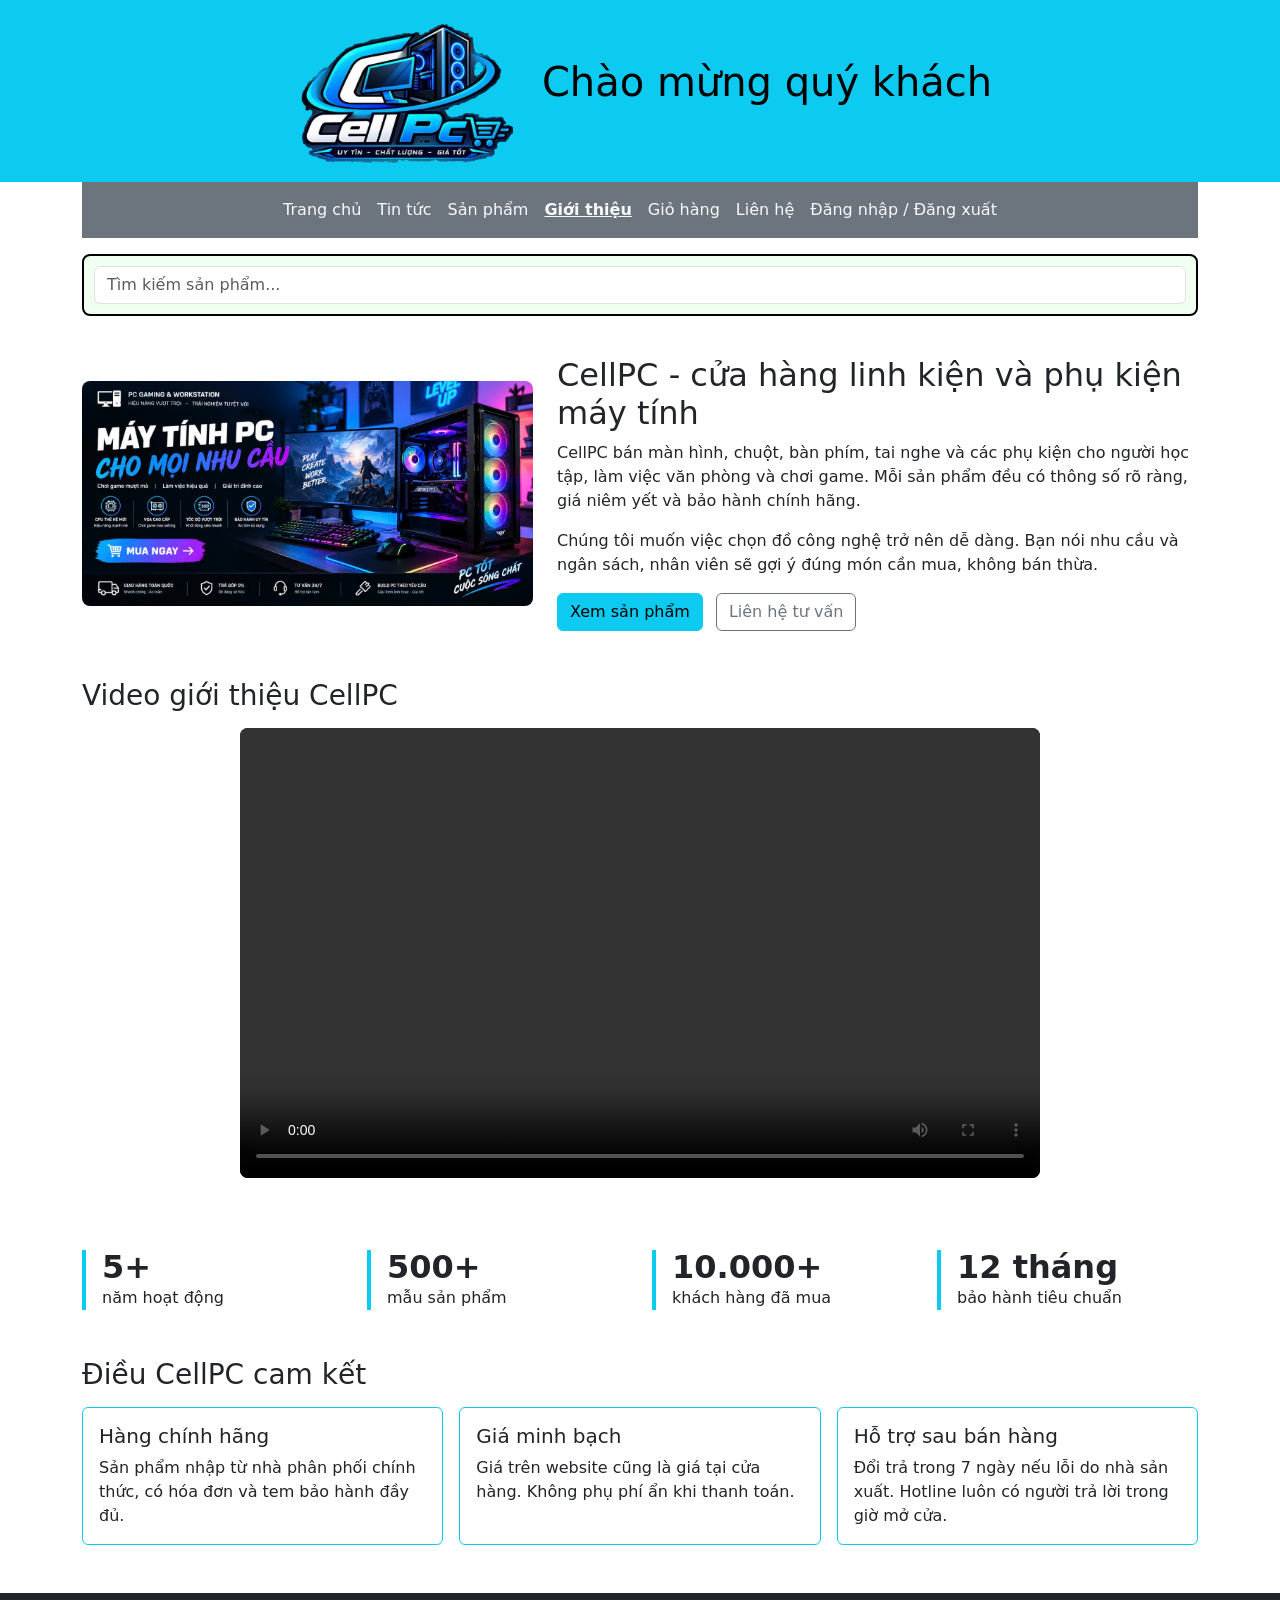
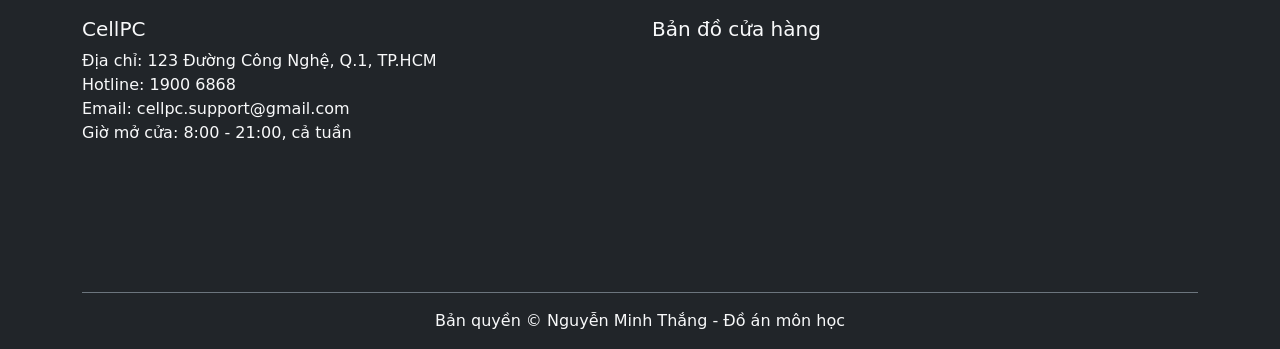
<file: tranggioithieu.html>
<!DOCTYPE html>
<html lang="vi">

<head>
    <meta charset="UTF-8">
    <meta name="viewport" content="width=device-width, initial-scale=1.0">
    <title>Giới thiệu - CellPC</title>
    <link href="css/bootstrap.min.css" rel="stylesheet">
    <link href="css/style3.css" rel="stylesheet">
</head>

<body>

    <header class="bg-info text-center py-3">
        <img src="Img/logo.png" alt="CellPC" height="150">
        <a class="text-black text-decoration-none fs-1 ms-4" href="#">Chào mừng quý khách</a>
    </header>

    <div class="container">
        <nav class="navbar navbar-expand-sm text-bg-secondary justify-content-center">
            <ul class="navbar-nav">
                <li class="nav-item"><a class="nav-link text-light" href="index.html">Trang chủ</a></li>
                <li class="nav-item"><a class="nav-link text-light" href="trang tin tuc.html">Tin tức</a></li>
                <li class="nav-item"><a class="nav-link text-light" href="product.html">Sản phẩm</a></li>
                <li class="nav-item"><a class="nav-link text-light fw-bold text-decoration-underline"
                        href="tranggioithieu.html" aria-current="page">Giới thiệu</a></li>
                <li class="nav-item"><a class="nav-link text-light" href="giohang.html">Giỏ hàng</a></li>
                <li class="nav-item"><a class="nav-link text-light" href="trang lien he.html">Liên hệ</a></li>
                <li class="nav-item"><a class="nav-link text-light" href="trang dang nhap va dang xuat.html">Đăng nhập / Đăng xuất</a></li>
            </ul>
        </nav>

        <div class="my-3 khung-timkiem">
            <input type="text" id="oTimKiem" class="form-control" placeholder="Tìm kiếm sản phẩm...">
        </div>

        <main>
            <section class="row align-items-center g-4 mt-2 gt-intro">
                <div class="col-md-5 gt-banner">
                    <img src="Img/BANNER1.webp" alt="Banner khuyến mãi linh kiện và phụ kiện máy tính tại CellPC">
                </div>
                <div class="col-md-7">
                    <h1 class="h2">CellPC - cửa hàng linh kiện và phụ kiện máy tính</h1>
                    <p>CellPC bán màn hình, chuột, bàn phím, tai nghe và các phụ kiện cho người học tập, làm việc văn
                        phòng và chơi game. Mỗi sản phẩm đều có thông số rõ ràng, giá niêm yết và bảo hành chính hãng.
                    </p>
                    <p>Chúng tôi muốn việc chọn đồ công nghệ trở nên dễ dàng. Bạn nói nhu cầu và ngân sách, nhân viên sẽ
                        gợi ý đúng món cần mua, không bán thừa.</p>
                    <a href="product.html" class="btn btn-info me-2">Xem sản phẩm</a>
                    <a href="#" class="btn btn-outline-secondary">Liên hệ tư vấn</a>
                </div>
            </section>

            <section class="my-5">
                <h2 class="h3 mb-3">Video giới thiệu CellPC</h2>
                <div class="gt-video mx-auto">
                    <div class="ratio ratio-16x9">
                        <video controls preload="metadata">
                            <source src="video/Nâng_cấp_PC_chơi_game_20261026104040.mp4" type="video/mp4">
                            Trình duyệt của bạn không hỗ trợ phát video.
                        </video>
                    </div>
                </div>
            </section>
            <section class="row g-4 my-4" aria-label="CellPC qua các con số">
                <div class="col-6 col-md-3">
                    <div class="gt-stat">
                        <div class="so">5+</div>năm hoạt động
                    </div>
                </div>
                <div class="col-6 col-md-3">
                    <div class="gt-stat">
                        <div class="so">500+</div>mẫu sản phẩm
                    </div>
                </div>
                <div class="col-6 col-md-3">
                    <div class="gt-stat">
                        <div class="so">10.000+</div>khách hàng đã mua
                    </div>
                </div>
                <div class="col-6 col-md-3">
                    <div class="gt-stat">
                        <div class="so">12 tháng</div>bảo hành tiêu chuẩn
                    </div>
                </div>
            </section>

            <section class="my-5">
                <h2 class="h3 mb-3">Điều CellPC cam kết</h2>
                <div class="row g-3">
                    <div class="col-md-4">
                        <div class="card h-100 border-info gt-card">
                            <div class="card-body">
                                <h3 class="h5 card-title">Hàng chính hãng</h3>
                                <p class="card-text mb-0">Sản phẩm nhập từ nhà phân phối chính thức, có hóa đơn và tem
                                    bảo hành đầy đủ.</p>
                            </div>
                        </div>
                    </div>
                    <div class="col-md-4">
                        <div class="card h-100 border-info gt-card">
                            <div class="card-body">
                                <h3 class="h5 card-title">Giá minh bạch</h3>
                                <p class="card-text mb-0">Giá trên website cũng là giá tại cửa hàng. Không phụ phí ẩn
                                    khi thanh toán.</p>
                            </div>
                        </div>
                    </div>
                    <div class="col-md-4">
                        <div class="card h-100 border-info gt-card">
                            <div class="card-body">
                                <h3 class="h5 card-title">Hỗ trợ sau bán hàng</h3>
                                <p class="card-text mb-0">Đổi trả trong 7 ngày nếu lỗi do nhà sản xuất. Hotline luôn có
                                    người trả lời trong giờ mở cửa.</p>
                            </div>
                        </div>
                    </div>
                </div>
            </section>
        </main>
    </div>
    <footer class="bg-dark text-light pt-4 mt-4">
        <div class="container">
            <div class="row">
                <div class="col-md-6 mb-3">
                    <h5>CellPC</h5>
                    <p>
                        Địa chỉ: 123 Đường Công Nghệ, Q.1, TP.HCM<br>
                        Hotline: 1900 6868<br>
                        Email: cellpc.support@gmail.com<br>
                        Giờ mở cửa: 8:00 - 21:00, cả tuần
                    </p>
                </div>
                <div class="col-md-6 mb-3">
                    <h5>Bản đồ cửa hàng</h5>
                    <iframe title="Bản đồ cửa hàng CellPC"
                        src="https://maps.google.com/maps?q=123%20%C4%90%C6%B0%E1%BB%9Dng%20C%C3%B4ng%20Ngh%E1%BB%87%2C%20Qu%E1%BA%ADn%201%2C%20TP.HCM&output=embed"
                        width="100%" height="220" style="border:0;" allowfullscreen loading="lazy"></iframe>
                </div>
            </div>
            <div class="text-center py-3 border-top border-secondary">
                Bản quyền © Nguyễn Minh Thắng - Đồ án môn học
            </div>
        </div>
    </footer>
</body>

</html>
</file>
<file: css/style.css>
body {
    font-family: Arial, Tahoma, sans-serif;
}

.cha {
    position: relative;
}

.con {
    position: absolute;
    top: 50%;
    left: 40%;
}

.cao1 {
    height: 100px;
}

.cao2 {
    height: 200px;
}

.cao3 {
    height: 500px;
}

table img {
    width: 100px;
}

.section-title {
    border-left: 5px solid #0d6efd;
    padding-left: 10px;
    margin: 30px 0 20px;
}

footer.cao1 {
    color: #fff;
    text-align: center;
    line-height: 100px;
}

.sp {
    border: 1px solid gray;
    height: 270px;
    border-radius: 12px;
    background-color: burlywood;
}

.sp img {
    width: 100%;
    height: 250px;
    object-fit: cover;
    border-radius: 6px;
}

.section-title {
    border-left: 5px solid #0d6efd;
    padding-left: 10px;
    margin: 30px 0 20px;
}

.menu-trai {
    position: sticky;
    top: 10px;
}

.the-sp {
    position: relative;
    overflow: hidden;
}

.giam-gia {
    position: absolute;
    top: 8px;
    left: 8px;
    z-index: 2;
}

.the-sp img {
    height: 200px;
    object-fit: cover;
}

.the-sp h6 {
    height: 40px;
    overflow: hidden;
}

.the-sp .card-body {
    display: flex;
    flex-direction: column;
}

.the-sp .btn {
    margin-top: auto;
}

.khung-timkiem {
    border: 2px solid black;
    border-radius: 8px;
    padding: 4px;
    background-color: honeydew;
}


@media (max-width: 575.98px) {
    header {
        height: auto !important;
        min-height: 0;
        padding: 12px !important;
        gap: 10px;
        flex-wrap: wrap;
    }

    header img {
        max-width: 100%;
        height: auto;
        max-height: 90px;
        object-fit: contain;
    }

    header a {
        margin-left: 0 !important;
        font-size: 1.25rem !important;
        text-align: center;
    }

    .navbar {
        padding: .5rem;
    }

    .navbar-nav {
        flex-direction: row;
        flex-wrap: wrap;
        justify-content: center;
        width: 100%;
    }

    .navbar-nav .nav-link {
        padding: .45rem .55rem;
        font-size: .9rem;
    }

    .khung-timkiem {
        max-width: 100%;
    }

    .section-title {
        margin: 20px 0 14px;
        font-size: 1.35rem;
    }

    .the-sp img {
        height: 145px;
    }

    .the-sp h6 {
        height: auto;
        min-height: 2.6em;
    }

    footer {
        line-height: 1.5;
    }

    footer.cao1 {
        line-height: 1.5;
        padding: 20px 0;
        height: auto;
    }
}
</file>
<file: css/style4.css>
body {
    font-family: Arial, sans-serif;
    background-color: #f4f6f9; 
    padding: 20px;
    color: #333;
}

.container {
    max-width: 950px;
    margin: 0 auto;
    background: white;
    padding: 25px;
    border: 1px solid #ced4da; 
    border-radius: 8px;
    box-shadow: 0 4px 12px rgba(0, 0, 0, 0.08);
}

h1 {
    margin-bottom: 25px;
    font-size: 24px;
    color: #222;
}

.cart-table {
    width: 100%;
    border-collapse: collapse;
    text-align: center;
}

.cart-table th, .cart-table td {
    padding: 14px;
    border-bottom: none; 
    vertical-align: middle;
}

.cart-table th {
    font-weight: bold;
    color: #444;
    background-color: #fafbfd;
    border-bottom: 2px solid #0056b3; 
}

.cart-table td strong {
    color: #111;
}

.cart-table td small {
    color: #6c757d;
}

.product-img {
    width: 60px;
    height: 60px;
    margin: 0 auto;
    overflow: hidden;
    border-radius: 6px;
    background-color: #f8f9fa;
    border: 1px solid #e3e6ec;
}

.product-img img {
    width: 100%;
    height: 100%;
    object-fit: cover; 
    display: block;
}

.box {
    display: inline-flex;
    border: 1px solid #ced4da;
    border-radius: 20px;
    background-color: #fff;
    padding: 2px;
}

.box button {
    width: 25px;
    height: 25px;
    background: none;
    border: none;
    cursor: pointer;
    font-size: 14px;
    color: #495057;
}

.box input {
    width: 30px;
    text-align: center;
    border: none;
    background: none;
    font-weight: bold;
}

.del {
    background: none;
    border: 1px solid #dc3545;
    color: #dc3545;
    padding: 5px 15px;
    border-radius: 6px;
    cursor: pointer;
    font-size: 12px;
    transition: all 0.2s ease;
}

.del:hover {
    background: #dc3545;
    color: white;
}

.cart-footer {
    margin-top: 30px;
    text-align: right;
    padding-bottom: 25px;
}

.total-price {
    color: #dc3545;
    font-size: 24px;
    font-weight: bold;
}

.pay {
    background-color: #007bff; 
    color: white;
    border: none;
    padding: 12px 35px;
    font-size: 15px;
    font-weight: bold;
    border-radius: 6px;
    cursor: pointer;
    margin-top: 15px;
    box-shadow: 0 2px 6px rgba(0, 123, 255, 0.3);
    transition: background 0.2s;
}

.pay:hover {
    background-color: #0056b3;
}

.row {
    background-color: #202522; 
    color: #ced4da;
    font-family: 'Courier New', Courier, monospace;
    display: flex;            
    justify-content: space-between;
gap: 40px;               
    padding: 25px;
    margin-top: 25px;
    border-top: 2px solid #333;
    border-radius: 6px;
}

.text, .map {
    flex: 1;                 
}

.text h3, .info-map h3 {
    color: #fff;
    margin-bottom: 15px;
    font-size: 18px;
}

.text p {
    margin-bottom: 10px;
    font-size: 14px;
    line-height: 1.6;
}
</file>
<file: css/style2.css>
html {
    scroll-behavior: smooth;
}

.sapxep {
    margin-top: 10px;
}

.khungsp {
    border: none;
    padding: 0;
}

.danh-muc {
    border: 1px solid #0dcaf0;
    border-radius: 8px;
    padding: 12px;
    margin-bottom: 16px;
    background: #fff;
}

.hop-gia {
    border: 1px solid #0dcaf0;
    border-radius: 8px;
    padding: 12px;
    margin-bottom: 16px;
    background: #fff;
}

.danh-muc {
    background: #fff;
}

.dm-tieu-de {
    font-size: 13px;
    font-weight: bold;
    letter-spacing: .5px;
    margin-bottom: 8px;
}

.dm-list {
    list-style: none;
    margin: 0;
    padding: 0;
}

.dm-list li a {
    display: flex;
    justify-content: space-between;
    padding: 7px 0;
    border-bottom: 1px solid #eee;
    font-size: 13px;
    color: #2b3fb5;
    text-decoration: none;
}

.dm-list li a:hover {
    color: #5a9a3c;
}

.nhom-sp {
    margin-top: 16px;
    padding-bottom: 6px;
    border-bottom: 2px solid #0dcaf0;
}

.sp {
    border: 1px solid gray;
    height: 100%;
    border-radius: 12px;
    background-color: burlywood;
}

.sp img {
    height: 300px;
    object-fit: cover;
}

.sp .gia {
    color: #e91e8c;
}

.khung-bao {
    border: 2px solid black;
    border-radius: 10px;
    padding: 12px;
    background: #fff;
}

.sp {
    position: relative;
    display: flex;
    flex-direction: column;
}

.sp h6 {
    min-height: 2.6em;
}

.sp .mua {
    margin-top: auto;
    padding-top: 8px;
}

.sp .mua .btn {
    width: auto;
}

.sp .giam-gia {
    position: absolute;
    top: 10px;
    left: 10px;
    z-index: 1;
}

.dm-list li a.dm-active {
    color: #5a9a3c;
    font-weight: bold;
}

.khong-co-sp {
    width: 100%;
    padding: 30px 0;
}

.sapxep:empty {
    display: none;
}

.col-md-3>.khung-bao {
    margin-top: 0;
}
.khung-timkiem {
    border: 1px solid black;
    border-radius: 1px;
    padding: 2px;
    background-color:honeydew ;
}

@media (max-width: 575.98px) {
    header { height: auto !important; min-height: 0; padding: 12px !important; gap: 10px; flex-wrap: wrap; }
    header img { max-width: 100%; height: auto !important; max-height: 90px; object-fit: contain; }
    header a { margin-left: 0 !important; font-size: 1.25rem !important; text-align: center; }
    .navbar { padding: .5rem; }
    .navbar-nav { flex-direction: row; flex-wrap: wrap; justify-content: center; width: 100%; }
    .navbar-nav .nav-link { padding: .45rem .55rem; font-size: .9rem; }
    .sp { height: 100%; }
    .sp img { width: 100%; height: 150px; object-fit: contain; }
    .sp .mua .btn { width: 100%; }
    .khung-bao { padding: 8px; }
    .danh-muc, .hop-gia { padding: 9px; }
    footer { line-height: 1.5; }
}
.so-luong {
    background-color: #0dcaf0;
    position: absolute;
    left: 10px;
    z-index: 1;
    transform: translateY(320px);
}
</file>
<file: css/login.css>
* {
    box-sizing: border-box;
}

body {
    min-height: 100vh;
    margin: 0;
    display: flex;
    flex-direction: column;
    background-color: #f4f6f9;
}

.site-header {
    width: 100%;
    padding: 18px 20px;
    background-color: #0dcaf0;
}

.header-content {
    max-width: 1140px;
    min-height: 100px;
    margin: 0 auto;
    display: flex;
    align-items: center;
    justify-content: center;
    gap: 22px;
}

.site-logo {
    width: 100px;
    height: 100px;
    object-fit: contain;
}

.header-content h1 {
    margin: 0;
    color: #17212b;
    font-size: clamp(22px, 3vw, 32px);
    font-weight: 700;
    text-align: center;
}

.site-nav {
    justify-content: center;
    margin-top: 16px;
    padding: 5px 12px;
    background-color: #6c757d;
    border-radius: 6px;
}

.site-nav .navbar-nav {
    display: flex;
    flex-direction: row;
    flex-wrap: wrap;
    justify-content: center;
    align-items: center;
    gap: 5px 14px;
}

.site-nav .nav-link {
    padding: 10px 12px;
    color: #fff;
    text-align: center;
    border-radius: 4px;
}

.site-nav .nav-link:hover,
.site-nav .nav-link.active {
    color: #fff;
    background-color: #495057;
    font-weight: 700;
}

.login-wrapper {
    flex: 1;
    display: flex;
    flex-direction: column;
    justify-content: center;
    padding-top: 42px;
    padding-bottom: 42px;
}

.auth-row {
    align-items: stretch;
}

.auth-row > [class*="col-"] {
    display: flex;
}

.auth-card {
    width: 100%;
    min-height: 100%;
    padding: 30px;
    display: flex;
    flex-direction: column;
    justify-content: center;
    background-color: #fff;
    border: 1px solid #e5e9ef;
    border-radius: 12px;
    box-shadow: 0 4px 18px rgba(0, 0, 0, 0.07);
}

.auth-title {
    margin: 0 0 26px;
    color: #0d6efd;
    font-size: 25px;
    font-weight: 700;
    text-align: center;
}

.auth-card .form-label {
    margin-bottom: 8px;
    font-weight: 600;
}

.auth-card .form-control {
    min-height: 46px;
    width: 100%;
}

.auth-card .form-check {
    display: flex;
    align-items: center;
    gap: 8px;
}

.auth-card .form-check-input {
    float: none;
    margin: 0;
}

.auth-button {
    width: 100%;
    min-height: 46px;
    display: flex;
    align-items: center;
    justify-content: center;
    font-weight: 600;
}

.auth-note {
    margin: 18px 0 0;
    color: #6c757d;
    text-align: center;
}

.logout-card {
    text-align: center;
}

.logout-card p {
    margin-bottom: 18px;
    line-height: 1.6;
}

.logout-card .auth-button {
    margin-top: 8px;
}

.site-footer {
    width: 100%;
    padding: 16px 12px;
    margin-top: auto;
    background-color: #212529;
    color: #fff;
    text-align: center;
}

@media (max-width: 767.98px) {
    .header-content {
        min-height: auto;
        flex-direction: column;
        gap: 10px;
    }

    .site-logo {
        width: 78px;
        height: 78px;
    }

    .header-content h1 {
        font-size: 22px;
    }

    .site-nav .navbar-nav {
        flex-direction: column;
        width: 100%;
        gap: 0;
    }

    .site-nav .nav-item,
    .site-nav .nav-link {
        width: 100%;
    }

    .login-wrapper {
        padding-top: 25px;
        padding-bottom: 25px;
    }

    .auth-card {
        min-height: auto;
        padding: 24px 20px;
    }

    .auth-title {
        font-size: 22px;
        margin-bottom: 22px;
    }
}
</file>
<file: css/register.css>
/* CSS trang đăng ký CellPC - không sử dụng JavaScript */
.register-wrapper {
    flex: 1;
    display: flex;
    align-items: center;
    justify-content: center;
    padding-top: 35px;
    padding-bottom: 35px;
}

.register-card {
    width: 100%;
    max-width: 850px;
    min-height: auto;
    padding: 32px;
}

.register-card .auth-title {
    margin-bottom: 8px;
    text-align: center;
}

.register-description {
    margin-bottom: 25px;
    color: #6c757d;
    text-align: center;
}

.register-card .form-control {
    min-height: 44px;
}

.register-card .form-check {
    display: flex;
    align-items: center;
    gap: 8px;
}

.register-card .form-check-input {
    float: none;
    margin: 0;
}

@media (max-width: 767.98px) {
    .register-wrapper {
        padding-top: 24px;
        padding-bottom: 24px;
    }

    .register-card {
        padding: 24px 18px;
    }

    .register-description {
        margin-bottom: 20px;
    }
}
</file>
<file: css/contact.css>
* {
    box-sizing: border-box;
}

body {
    min-height: 100vh;
    margin: 0;
    display: flex;
    flex-direction: column;
    background-color: #f4f6f9;
}


.site-header {
    width: 100%;
    padding: 18px 20px;
    background-color: #0dcaf0;
}

.header-content {
    max-width: 1140px;
    min-height: 100px;
    margin: 0 auto;
    display: flex;
    align-items: center;
    justify-content: center;
    gap: 22px;
}

.site-logo {
    width: 100px;
    height: 100px;
    object-fit: contain;
}

.header-content h1 {
    margin: 0;
    color: #17212b;
    font-size: clamp(22px, 3vw, 32px);
    font-weight: 700;
    text-align: center;
}

.site-nav {
    justify-content: center;
    margin-top: 16px;
    padding: 5px 12px;
    background-color: #6c757d;
    border-radius: 6px;
}

.site-nav .navbar-nav {
    display: flex;
    flex-direction: row;
    flex-wrap: wrap;
    justify-content: center;
    align-items: center;
    gap: 5px 14px;
}

.site-nav .nav-link {
    padding: 10px 12px;
    color: #fff;
    text-align: center;
    border-radius: 4px;
}

.site-nav .nav-link:hover,
.site-nav .nav-link.active {
    color: #fff;
    background-color: #495057;
    font-weight: 700;
}

.contact-wrapper {
    flex: 1;
    padding-top: 35px;
    padding-bottom: 45px;
}

.contact-heading {
    margin-bottom: 28px;
    text-align: center;
}

.contact-heading h2 {
    margin-bottom: 10px;
    color: #0d6efd;
    font-size: 27px;
    font-weight: 700;
}

.contact-heading p {
    margin: 0;
    color: #6c757d;
}

.contact-card {
    height: 100%;
    padding: 28px;
    background-color: #fff;
    border: 1px solid #e5e9ef;
    border-radius: 12px;
    box-shadow: 0 4px 18px rgba(0, 0, 0, 0.07);
}

.contact-card h3 {
    margin: 0 0 22px;
    color: #212529;
    font-size: 21px;
    font-weight: 700;
}

.contact-info p {
    margin-bottom: 18px;
    line-height: 1.7;
    overflow-wrap: anywhere;
}

.contact-card .form-label {
    margin-bottom: 8px;
    font-weight: 600;
}

.contact-card .form-control {
    min-height: 44px;
}

.contact-card textarea.form-control {
    min-height: 130px;
    resize: vertical;
}

.contact-button {
    width: 100%;
    min-height: 46px;
    font-weight: 600;
}

/* Footer */
.site-footer {
    width: 100%;
    padding: 16px 12px;
    margin-top: auto;
    background-color: #212529;
    color: #fff;
    text-align: center;
}

@media (max-width: 767.98px) {
    .header-content {
        min-height: auto;
        flex-direction: column;
        gap: 10px;
    }

    .site-logo {
        width: 78px;
        height: 78px;
    }

    .header-content h1 {
        font-size: 22px;
    }

    .site-nav .navbar-nav {
        flex-direction: column;
        width: 100%;
        gap: 0;
    }

    .site-nav .nav-item,
    .site-nav .nav-link {
        width: 100%;
    }

    .contact-wrapper {
        padding-top: 25px;
        padding-bottom: 30px;
    }

    .contact-heading h2 {
        font-size: 23px;
    }

    .contact-card {
        padding: 22px 18px;
    }
}
</file>
<file: css/style3.css>
.gt-banner img {
    width: 100%;
    max-height: 380px;
    object-fit: cover;
    border-radius: .5rem;
}

.gt-intro p {
    max-width: 70ch;
}

.gt-stat {
    border-left: 4px solid #0dcaf0;
    padding-left: 1rem;
}

.gt-stat .so {
    font-size: 2rem;
    font-weight: 700;
    line-height: 1.1;
}

.gt-card {
    transition: box-shadow .2s;
}

.gt-card:hover {
    box-shadow: 0 .5rem 1rem rgba(0, 0, 0, .15);
}
.gt-video {
    max-width: 800px;
}

.gt-video video {
    border-radius: .5rem;
    background: #000;
}
.khung-timkiem {
    border: 2px solid black;
    border-radius: 8px;
    padding: 10px;
    background-color:honeydew ;
}

@media (max-width: 575.98px) {
    header { height: auto !important; min-height: 0; padding: 12px !important; gap: 10px; flex-wrap: wrap; }
    header img { max-width: 100%; height: auto; max-height: 90px; object-fit: contain; }
    header a { margin-left: 0 !important; font-size: 1.25rem !important; text-align: center; }
    .navbar { padding: .5rem; }
    .navbar-nav { flex-direction: row; flex-wrap: wrap; justify-content: center; width: 100%; }
    .navbar-nav .nav-link { padding: .45rem .55rem; font-size: .9rem; }
    .gt-banner img { max-height: 240px; }
    .gt-video { width: 100%; }
    .gt-intro .btn { margin-bottom: .5rem; }
    .gt-stat .so { font-size: 1.6rem; }
    footer { line-height: 1.5; }
}
</file>
